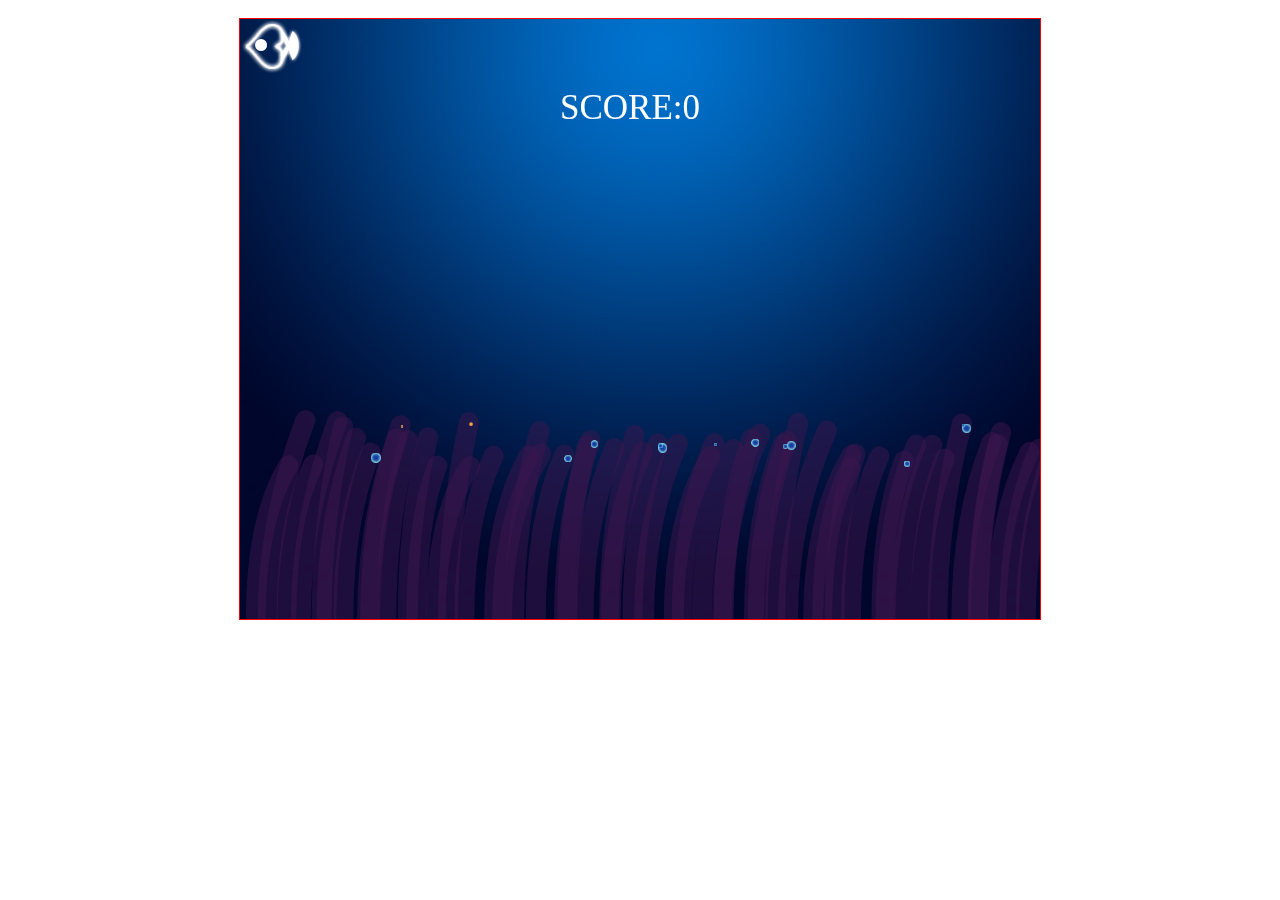
<file: H5+game/index.html>
<!DOCTYPE html>
<html lang="en">
<head>
  <meta charset="UTF-8">
  <meta name="viewport" content="width=device-width, initial-scale=1.0">
  <meta http-equiv="X-UA-Compatible" content="ie=edge">
  <title>Document</title>
  <style>
     body{padding-top:10px;}
     .all_bg{
       width:800px;height:600px;margin:0 auto;
       border:1px solid red;
     }
     /*父元素*/
     #allcanvas{
       position: relative;
       width:800px;
       height:600px;
       margin:0px;
     }
     #canvas1{
       position: absolute;
       width:800px;
       height:600px;
       z-index: 1;/*前面画布*/
       bottom:0;
       left:0;
     }
     #canvas2{
       position: absolute;
       width:800px;
       height:600px;
       z-index: 0;/*后面画布*/
       bottom:0;
       left:0;
     }
  </style>
</head>
<body>
  <!--最外层div 背景-->
  <div class="all_bg">
    <!--所有画布-->
    <div id="allcanvas">
      <!--前面画布 -->
      <canvas id="canvas1" width="800" height="600"></canvas>
      <!--后面画布 -->
      <canvas id="canvas2" width="800" height="600"></canvas>
    </div>
  </div>
  <script src="js/commonFunctions.js"></script>
  <script src="js/main.js"></script>
  <script src="js/background.js"></script>
  <!--script src="js/ane.js"></script-->
  <script src="js/ane2.js"></script>
  <script src="js/fruit.js"></script>
  <script src="js/mom.js"></script>
  <script src="js/collsion.js"></script>
  <script src="js/data.js"></script>
  <script>
    //var fn = function(){
    //  setTimeout(fn,100)
    //  console.log(123);
    //}
    //setTimeout(fn,100);
    
  </script>
</body>
</html>
</file>
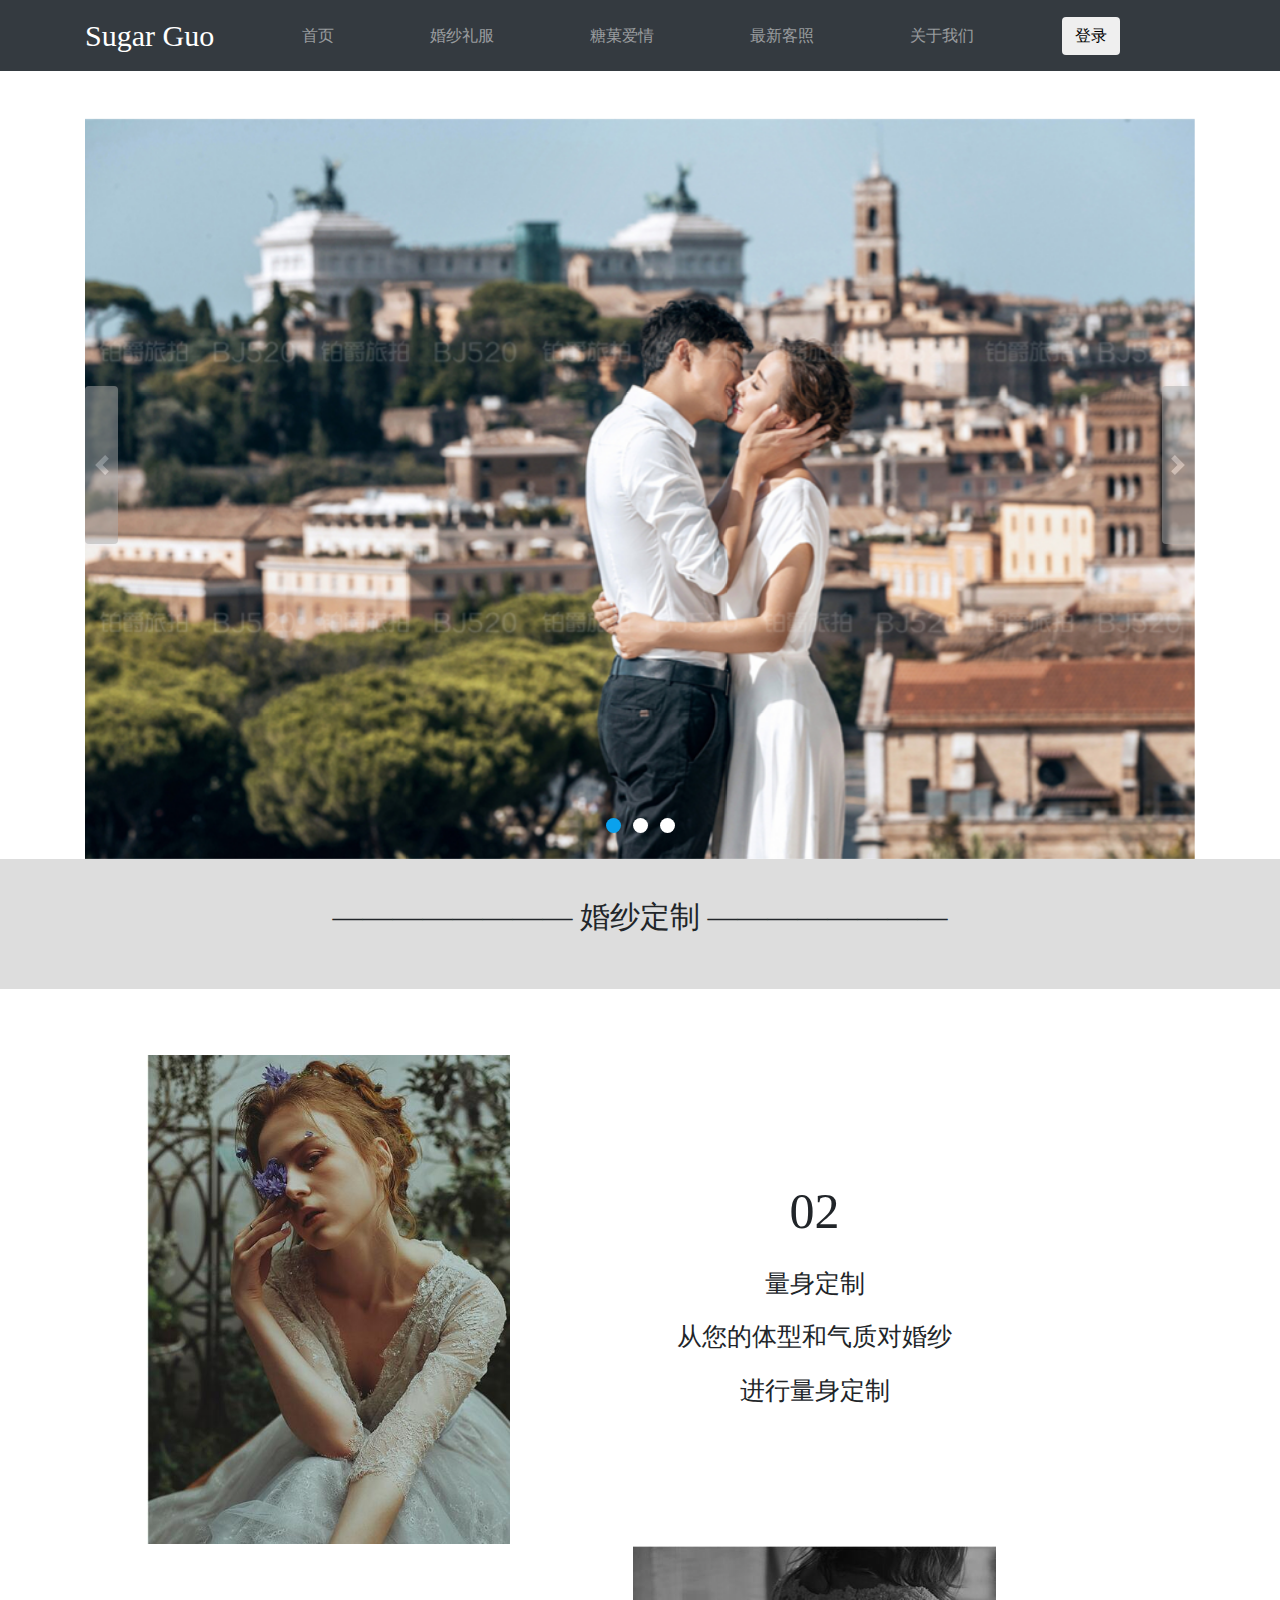
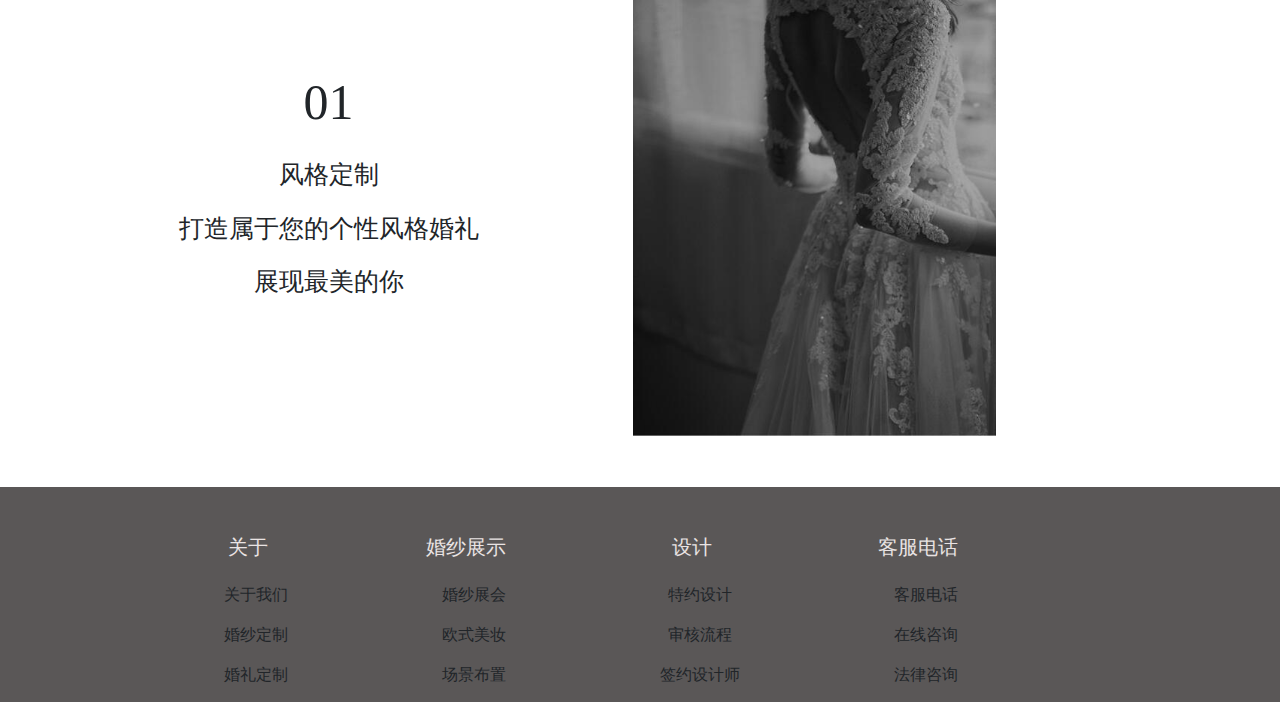
<file: 糖菓婚纱网/public/index.html>
<!DOCTYPE html>
<html lang="en">
<head>
    <meta charset="UTF-8">
    <meta name="viewport" content="width=device-width, initial-scale=1.0">
    <meta http-equiv="X-UA-Compatible" content="ie=edge">
    <link rel="stylesheet" href="../css/bootstrap.css">
    <link rel="stylesheet" href="../css/index.css">
    <link rel="stylesheet" href="../css/common.css">
    <link rel="stylesheet" href="../css/footer.css">
    <script src="../js/jquery.min.js"></script>
    <script src="../js/popper.min.js"></script>
    <script src="../js/bootstrap.min.js"></script>
    <title>Document</title>
</head>
<body>   
    <!--折叠导航栏-->
<div class="navbar navbar-expand-sm bg-dark navbar-dark ">
        <div class="container ">
             <a href="" class="navbar-brand mybackground myfont ">Sugar Guo</a>
        <button data-toggle="collapse" data-target="#content" class="navbar-toggler">
        <span class="navbar-toggler-icon"></span>
        </button>
    <div id="content" class="collapse navbar-collapse">
        <ul class="navbar-nav">
                <li class="nav-item">
                        <a href="" class="nav-link mybackground">首页</a>
                    </li>
            <li class="nav-item">
                <a href="02.html" class="nav-link mybackground">婚纱礼服</a>
            </li>
            <li class="nav-item">
                <a href="03.html" class="nav-link mybackground">糖菓爱情</a>
            </li>
            <li class="nav-item">
                <a href="04.html" class="nav-link mybackground">最新客照</a>
            </li>
            <li class="nav-item"> 
                <a href="05.html" class="nav-link mybackground">关于我们</a>
            </li>
        </ul>
        <button class="btn">
            <a href="login.html" style="color:#000">登录</a>   
        </button>
    </div> 
</div>
</div>
    <!--轮播图-->
    
    <div class="container">
            <div id="demo" class="carousel" data-ride="carousel">
                <!--1.轮播图片-->
                <div class="carousel-inner">
                    <div class="carousel-item active">
                        <img class="w-100 mt-5" src="../img/5.png"/>
                    </div>
                    <div class="carousel-item">
                        <img class="w-100 mt-5" src="../img/6.jpg"/>
                    </div>
                    <div class="carousel-item">
                        <img class="w-100 mt-5" src="../img/7.jpg"/>
                    </div>
                    
                </div>
                <!--2.左右箭头-->
                <a data-slide="next" href="#demo" class="carousel-control-next">
                    <span class="carousel-control-next-icon"></span>
                </a>
                <a data-slide="prev" href="#demo" class="carousel-control-prev ">
                    <span class="carousel-control-prev-icon"></span>
                </a>
                <!--3.轮播指示符-->
                <ul class="carousel-indicators">
                    <li data-target="#demo" data-slide-to="0" class="active"></li>
                    <li data-target="#demo" data-slide-to="1"></li>
                    <li data-target="#demo" data-slide-to="2"></li>
                  
                </ul>
            </div>
        </div>

<!--大图片-->
<div class="mylong">
    <div class=" mycontainer"style="text-align: center">
           <h3 class="myhover">———————— 婚纱定制 ————————</h5>
    </div>
</div>
<!--婚纱制定-->
<div class="container  myright">
    <table>
        <tr class="collapse-2">
            <td><img src="../img/1.jpg" class="w-75"></td>
            <td>
                <p class="myliner">02</p>
                <p class="myliner-one">量身定制</p>
                <p class="myliner-one">从您的体型和气质对婚纱</p>
                <p class="myliner-one">进行量身定制</p>
            </td>
        </tr>
        <tr>
            <td>
                <p class="myliner">01</p>
                <p class="myliner-one">风格定制</p>
                <p class="myliner-one">打造属于您的个性风格婚礼</p>
                <p class="myliner-one">展现最美的你</p>
            </td>
            <td class="rowspan">
                <img src="../img/2.jpg" class="w-75">
            </td>
        </tr>
    </table>
    
</div>
    <iframe src="footer.html" frameborder="0"class="w-100 myhheight" style="display:block"></iframe>
</body>
</html>
</file>
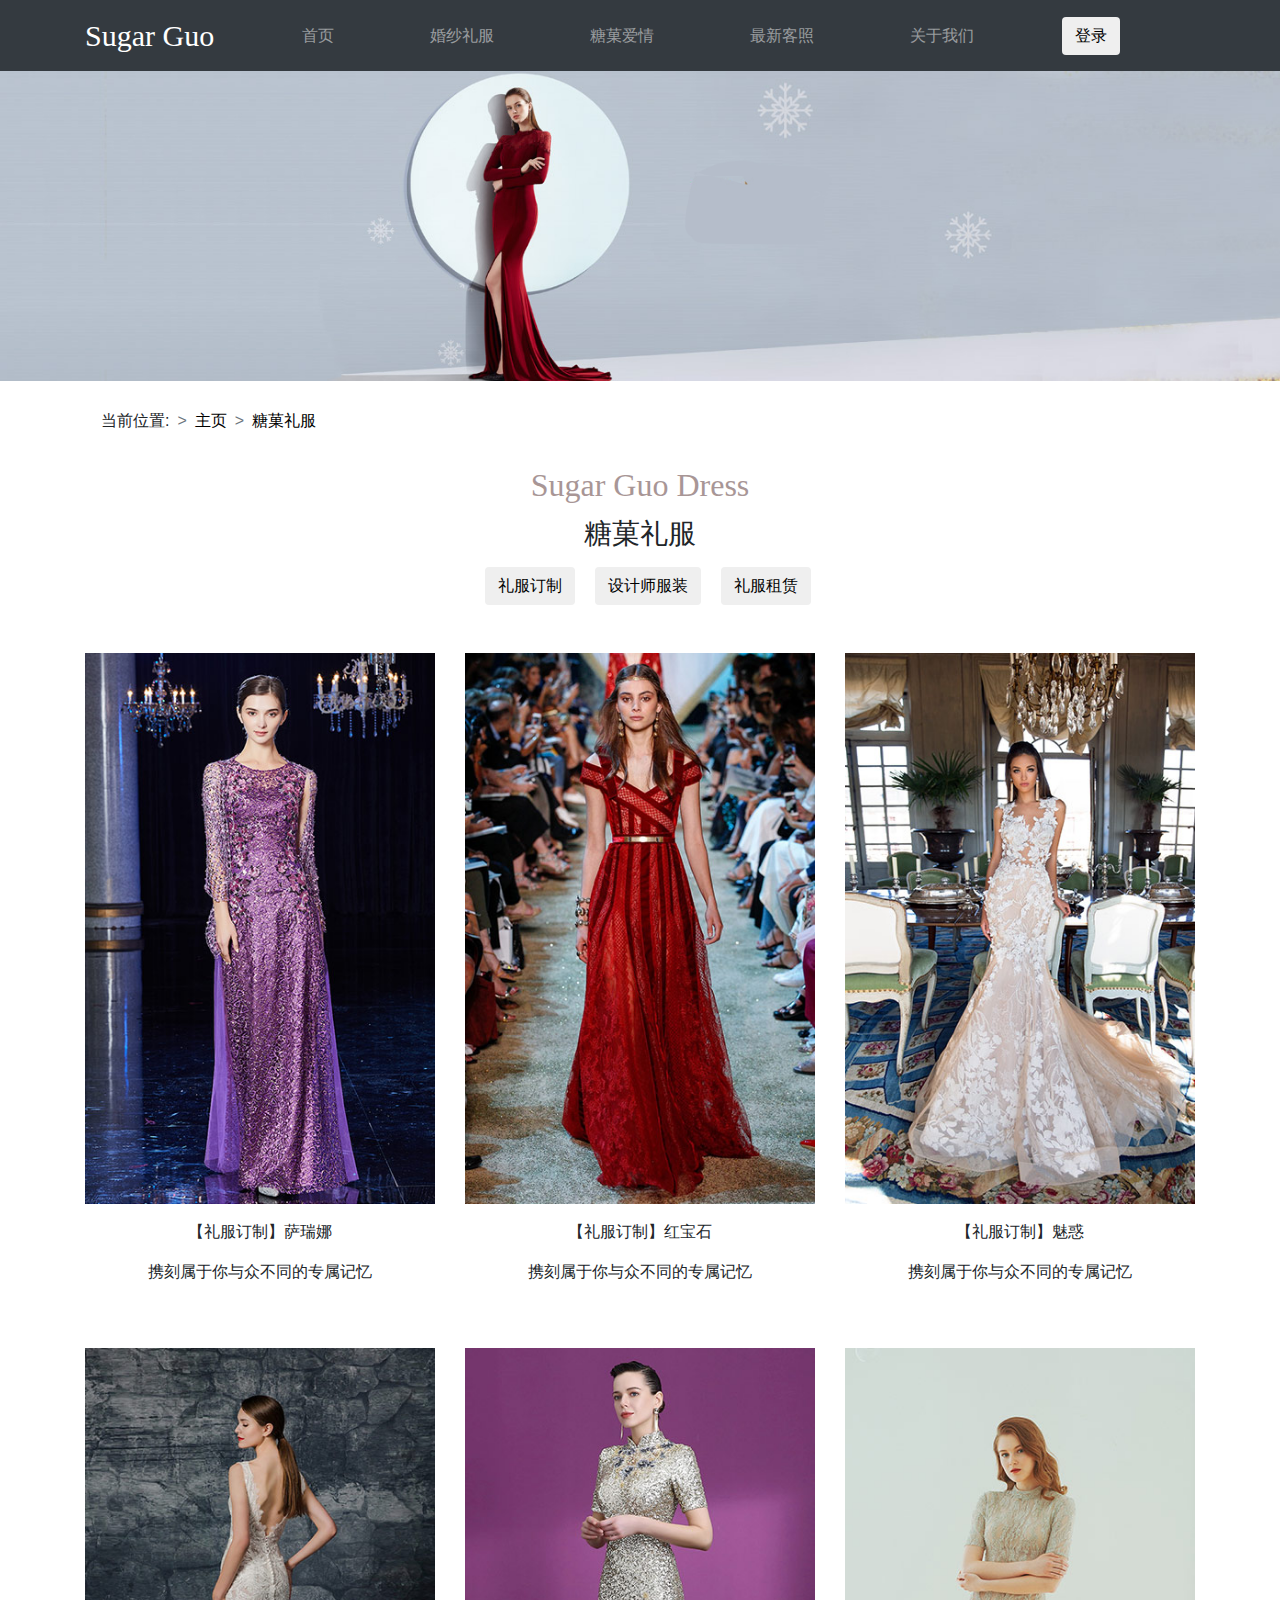
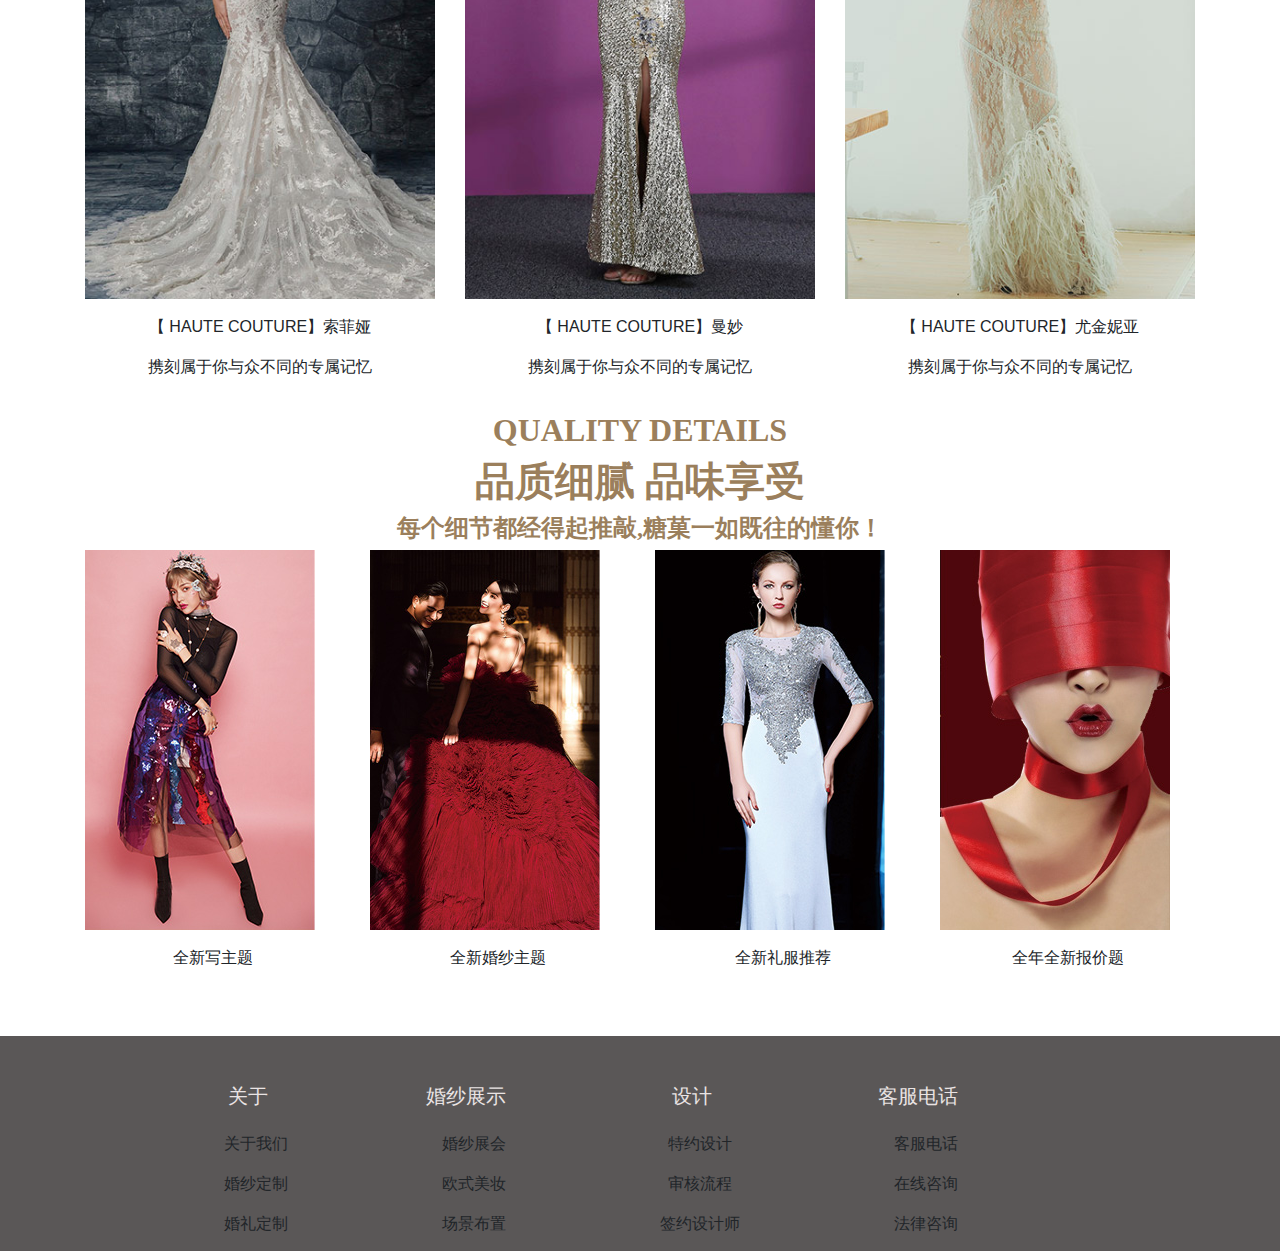
<file: 糖菓婚纱网/public/02.html>
<!DOCTYPE html>
<html lang="en">
<head>
    <meta charset="UTF-8">
    <meta name="viewport" content="width=device-width, initial-scale=1.0">
    <meta http-equiv="X-UA-Compatible" content="ie=edge">
    <link rel="stylesheet" href="../css/bootstrap.css">
    <link rel="stylesheet" href="../css/index.css">
    <link rel="stylesheet" href="../css/common.css">
    <link rel="stylesheet" href="../css/first.css">
    <link rel="stylesheet" href="../css/footer.css">
    <script src="../js/jquery.min.js"></script>
    <script src="../js/popper.min.js"></script>
    <script src="../js/bootstrap.min.js"></script>
    <title>Document</title>
</head>
<body>
    <!--折叠导航栏-->
<div class="navbar navbar-expand-sm bg-dark navbar-dark ">
        <div class="container ">
             <a href="" class="navbar-brand mybackground myfont ">Sugar Guo</a>
        <button data-toggle="collapse" data-target="#content" class="navbar-toggler">
        <span class="navbar-toggler-icon"></span>
        </button>
    <div id="content" class="collapse navbar-collapse">
        <ul class="navbar-nav">
                <li class="nav-item">
                        <a href="index.html" class="nav-link mybackground">首页</a>
                    </li>
            <li class="nav-item">
                <a href="02.html" class="nav-link mybackground">婚纱礼服</a>
            </li>
            <li class="nav-item">
                <a href="03.html" class="nav-link mybackground">糖菓爱情</a>
            </li>
            <li class="nav-item">
                <a href="04.html" class="nav-link mybackground">最新客照</a>
            </li>
            <li class="nav-item">
                <a href="05.html" class="nav-link mybackground">关于我们</a>
            </li>
        </ul>
        <button class="btn">
            <a href="login.html" style="color:#000">登录</a>   
        </button>
    </div> 
</div>
</div>
<!--body-->
<div>
    <img src="../img/lfhf (1).jpg" class="mybackground-color">
</div>
<div class="container">
        <ul class="breadcrumb mt-3">
            <li class="breadcrumb-item">当前位置:</li>
            <li class="breadcrumb-item"><a href="index.html" class="my-font">主页</a></li>
            <li class="breadcrumb-item"><a href="first.html"class="my-font">糖菓礼服</a></li>
        </ul>
    <div style="text-align: center"> 
        <span class="my-font-one">Sugar Guo Dress</span>
        <h3 class="mt-2">糖菓礼服</h3>
        <button class="btn btn-black mt-2 ml-3"><a href="" class="my-font-two">礼服订制</a> </button>
        <button class="btn btn-black mt-2 ml-3"><a href="" class="my-font-two">设计师服装</a> </button>
        <button class="btn btn-black mt-2 ml-3"><a href="" class="my-font-two">礼服租赁</a> </button>
    </div>
</div>
<div class="container">
   <div class="row mt-5">
       <div class="col-4"style="text-align:center">
           <img src="../img/nz15-hf.jpg" class="w-100 mr-5">
           <p class="mt-3">【礼服订制】萨瑞娜</p>
           <p class="mt-2">携刻属于你与众不同的专属记忆</p>
       </div>
       <div class="col-4"style="text-align:center">
            <img src="../img/nz14-hf.jpg" class="w-100 mr-5">
            <p class="mt-3">【礼服订制】红宝石</p>
            <p class="mt-2">携刻属于你与众不同的专属记忆</p>
        </div>
        <div class="col-4"style="text-align:center">
                <img src="../img/nz13-hf.jpg" class="w-100 mr-5">
                <p class="mt-3">【礼服订制】魅惑</p>
                <p class="mt-2">携刻属于你与众不同的专属记忆</p>
             </div>
   </div>
   <div class="row mt-5">
        <div class="col-4"style="text-align:center">
            <img src="../img/nz-hf.jpg" class="w-100 mr-5">
            <p class="mt-3">【 HAUTE COUTURE】索菲娅</p>
           <p class="mt-2">携刻属于你与众不同的专属记忆</p>
        </div>
        <div class="col-4"style="text-align:center">
             <img src="../img/nz10-hf.jpg" class="w-100 mr-5">
             <p class="mt-3">【 HAUTE COUTURE】曼妙</p>
             <p class="mt-2">携刻属于你与众不同的专属记忆</p>
         </div>
         <div class="col-4"style="text-align:center">
                <img src="../img/nz12-hf.jpg" class="w-100 mr-5">
                <p class="mt-3">【 HAUTE COUTURE】尤金妮亚</p>
                <p class="mt-2">携刻属于你与众不同的专属记忆</p>
              </div>
    </div>
</div>
<div class="container">
    <h2 class="mt-3" style="text-align: center;color:rgb(155, 127, 92);font-family: 宋体;font-weight: bolder">QUALITY DETAILS</h2>
    <h1 style="text-align: center;color:rgb(155, 127, 92);font-family: 宋体;font-weight: bolder"">品质细腻  品味享受</h1>
    <h4 style="text-align: center;color:rgb(155, 127, 92);font-family: 宋体;font-weight: bolder"">每个细节都经得起推敲,糖菓一如既往的懂你！</h4>
</div>
<!---->
    <div class="container">
        <div class="row">
            <div class="col-3">
                <img src="../img/g1.jpg">
                <p style="text-align: center" class="mt-3">全新写主题</p>
            </div>
            <div class="col-3">
                <img src="../img/g2.jpg" >
                <p style="text-align: center" class="mt-3">全新婚纱主题</p>
            </div>
            <div class="col-3">
                <img src="../img/g3.jpg" >
                <p style="text-align: center" class="mt-3">全新礼服推荐</p>
            </div>
            <div class="col-3">
                <img src="../img/g5.jpg" >
                <p style="text-align: center" class="mt-3">全年全新报价题</p>
            </div>     
        </div>
    </div>
<!--页脚-->
    <iframe src="footer.html" frameborder="0"class="w-100 myhheight" style="display:block"></iframe>
</body>
</html>
</file>
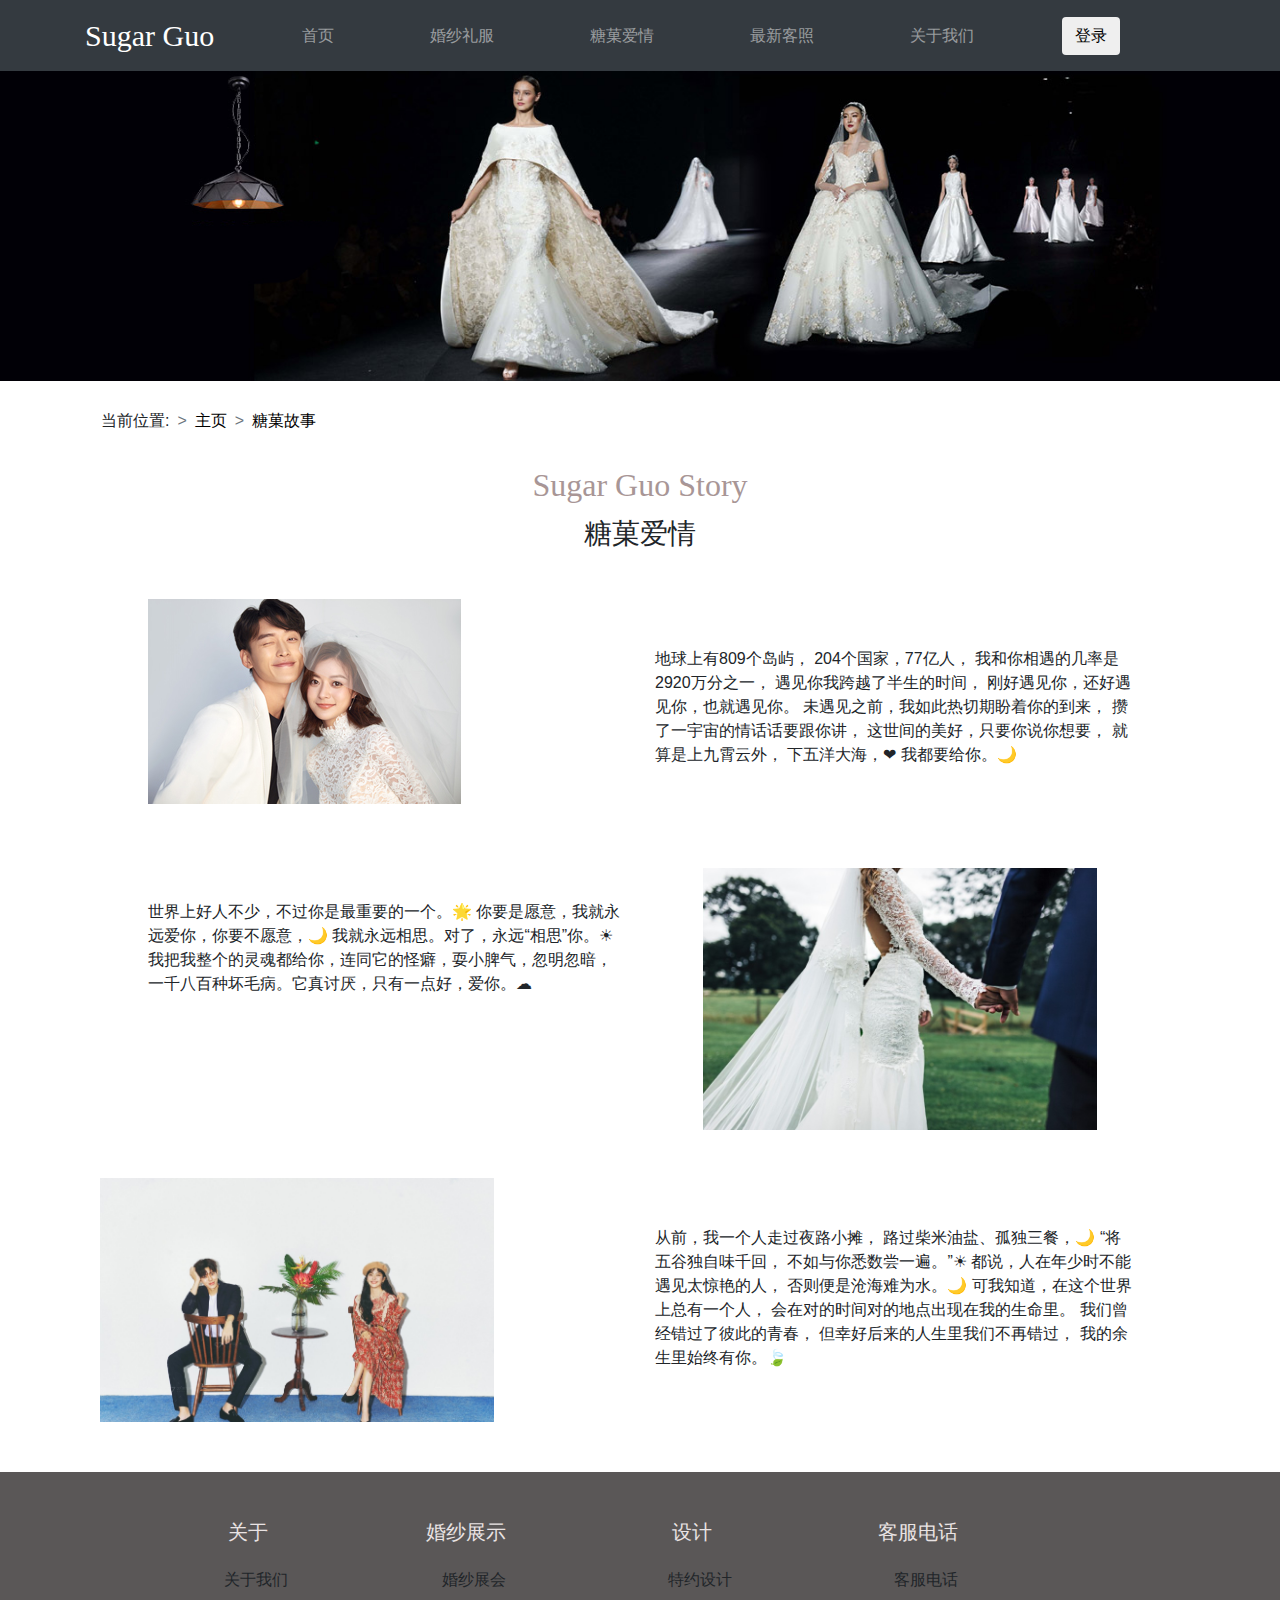
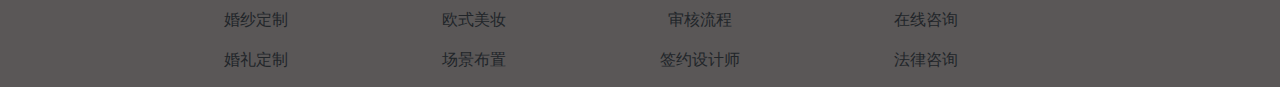
<file: 糖菓婚纱网/public/03.html>
<!DOCTYPE html>
<html lang="en">
<head>
    <meta charset="UTF-8">
    <meta name="viewport" content="width=device-width, initial-scale=1.0">
    <meta http-equiv="X-UA-Compatible" content="ie=edge">
    <link rel="stylesheet" href="../css/bootstrap.css">
    <link rel="stylesheet" href="../css/index.css">
    <link rel="stylesheet" href="../css/common.css">
    <link rel="stylesheet" href="../css/wj.css">
    <link rel="stylesheet" href="../css/first.css">
    <link rel="stylesheet" href="../css/footer.css">
    <script src="../js/jquery.min.js"></script>
    <script src="../js/popper.min.js"></script>
    <script src="../js/bootstrap.min.js"></script>
    <title>Document</title>
</head>
<body>
    <!--折叠导航栏-->
    <div class="navbar navbar-expand-sm bg-dark navbar-dark ">
            <div class="container ">
                 <a href="" class="navbar-brand mybackground myfont ">Sugar Guo</a>
            <button data-toggle="collapse" data-target="#content" class="navbar-toggler">
            <span class="navbar-toggler-icon"></span>
            </button>
        <div id="content" class="collapse navbar-collapse">
            <ul class="navbar-nav">
                    <li class="nav-item">
                            <a href="index.html" class="nav-link mybackground">首页</a>
                        </li>
                <li class="nav-item">
                    <a href="02.html" class="nav-link mybackground">婚纱礼服</a>
                </li>
                <li class="nav-item">
                    <a href="03.html" class="nav-link mybackground">糖菓爱情                                                      </a>
                </li>
                <li class="nav-item">
                    <a href="04.html" class="nav-link mybackground">最新客照</a>
                </li>
                <li class="nav-item">
                    <a href="05.html" class="nav-link mybackground">关于我们</a>
                </li>
            </ul>
            <button class="btn">
                <a href="login.html" style="color:#000">登录</a>   
            </button>
        </div> 
    </div>
    </div>
<!---->
    <div >
        <img src="../img/66.jpg" class="my-background-a">
    </div>
    <div class="container">
            <ul class="breadcrumb mt-3">
                <li class="breadcrumb-item">当前位置:</li>
                <li class="breadcrumb-item"><a href="index.html" class="my-font">主页</a></li>
                <li class="breadcrumb-item"><a href="first.html"class="my-font mt-5">糖菓故事</a></li>
            </ul>
        <div style="text-align: center"> 
            <span class="my-font-one">Sugar Guo Story</span>
            <h3 class="mt-2">糖菓爱情</h3>
        </div>
        <div class="container">
            <div class="row mt-5">
                <div class="col-6 ">
                    <img src="../img/16.jpg" class="ml-5" >
                </div>
                <div class="col-6">
                    <p class="mr-5 mt-5">地球上有809个岛屿，

                            204个国家，77亿人，
                            
                            我和你相遇的几率是2920万分之一，
                            
                            遇见你我跨越了半生的时间，
                            
                            刚好遇见你，还好遇见你，也就遇见你。
                            
                            未遇见之前，我如此热切期盼着你的到来，
                            
                            攒了一宇宙的情话话要跟你讲，
                            
                            这世间的美好，只要你说你想要，
                            
                            就算是上九霄云外，
                            
                            下五洋大海，❤
                            
                            我都要给你。🌙</p>
                </div>

            </div>
            <div class="row mt-5">
                    <div class="col-6 ">
                            <p class="ml-5 mt-5">世界上好人不少，不过你是最重要的一个。🌟

                                    你要是愿意，我就永远爱你，你要不愿意，🌙
                                    
                                    我就永远相思。对了，永远“相思”你。☀
                                    
                                    我把我整个的灵魂都给你，连同它的怪癖，耍小脾气，忽明忽暗，一千八百种坏毛病。它真讨厌，只有一点好，爱你。☁</p>
                    </div>
                    <div class="col-6">
                            <img src="../img/hunsha.jpg"  class="w-75 ml-5 mt-3">
                        
                    </div>
                    
                </div>
                <div class="row mt-5">
                        <div class="col-6 ">
                                <img src="../img/3.jpg"  class="w-75 ">
                                
                        </div>
                        <div class="col-6">
                                <p class="mr-5 mt-5"> 从前，我一个人走过夜路小摊，

                                        路过柴米油盐、孤独三餐，🌙
                                        
                                        “将五谷独自味千回，
                                        
                                        不如与你悉数尝一遍。”☀
                                        
                                        都说，人在年少时不能遇见太惊艳的人，
                                        
                                        否则便是沧海难为水。🌙
                                        
                                        可我知道，在这个世界上总有一个人，
                                        
                                        会在对的时间对的地点出现在我的生命里。
                                        
                                        我们曾经错过了彼此的青春，
                                        
                                        但幸好后来的人生里我们不再错过，
                                        
                                        我的余生里始终有你。🍃</p>
                            
                        </div>
                        
                    </div>
        </div>
    </div>
<!--页脚-->
    <iframe src="footer.html" frameborder="0"class="w-100 myhheight" style="display:block"></iframe>
</body>
</html>
</file>
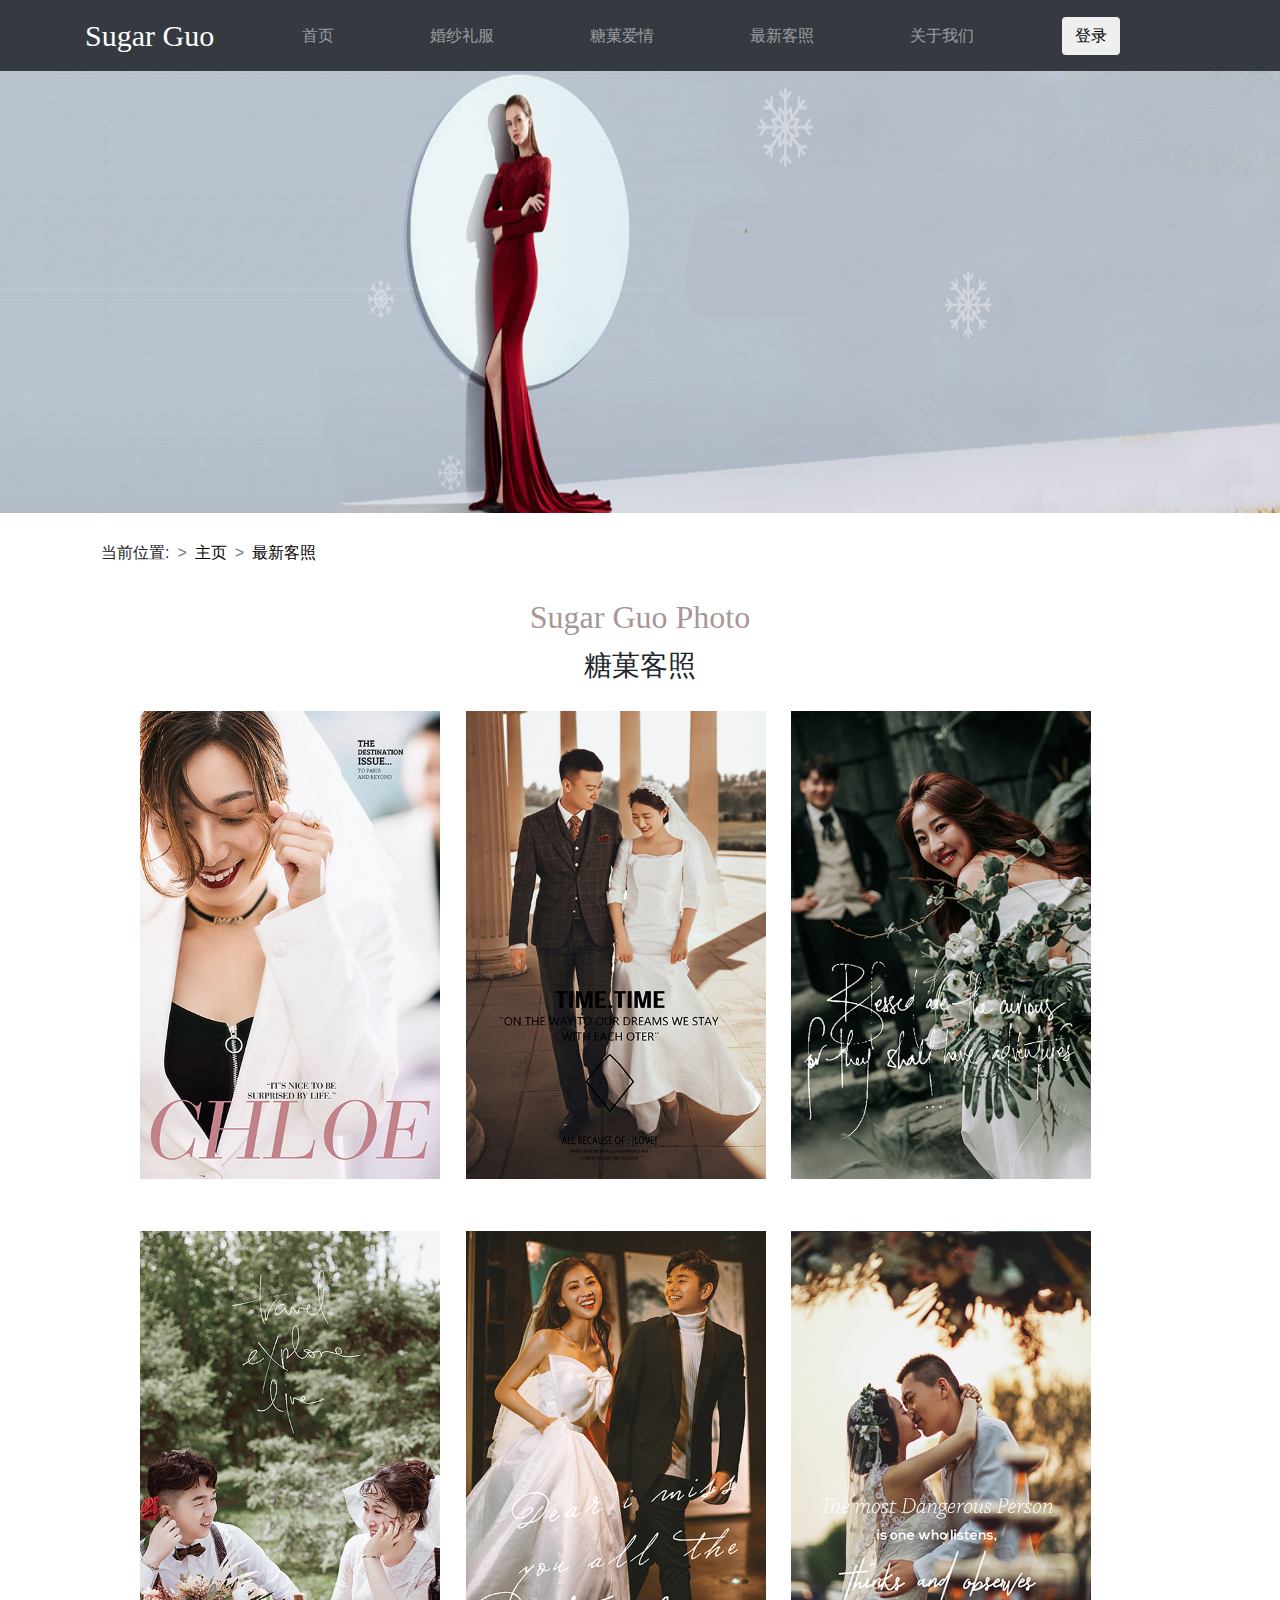
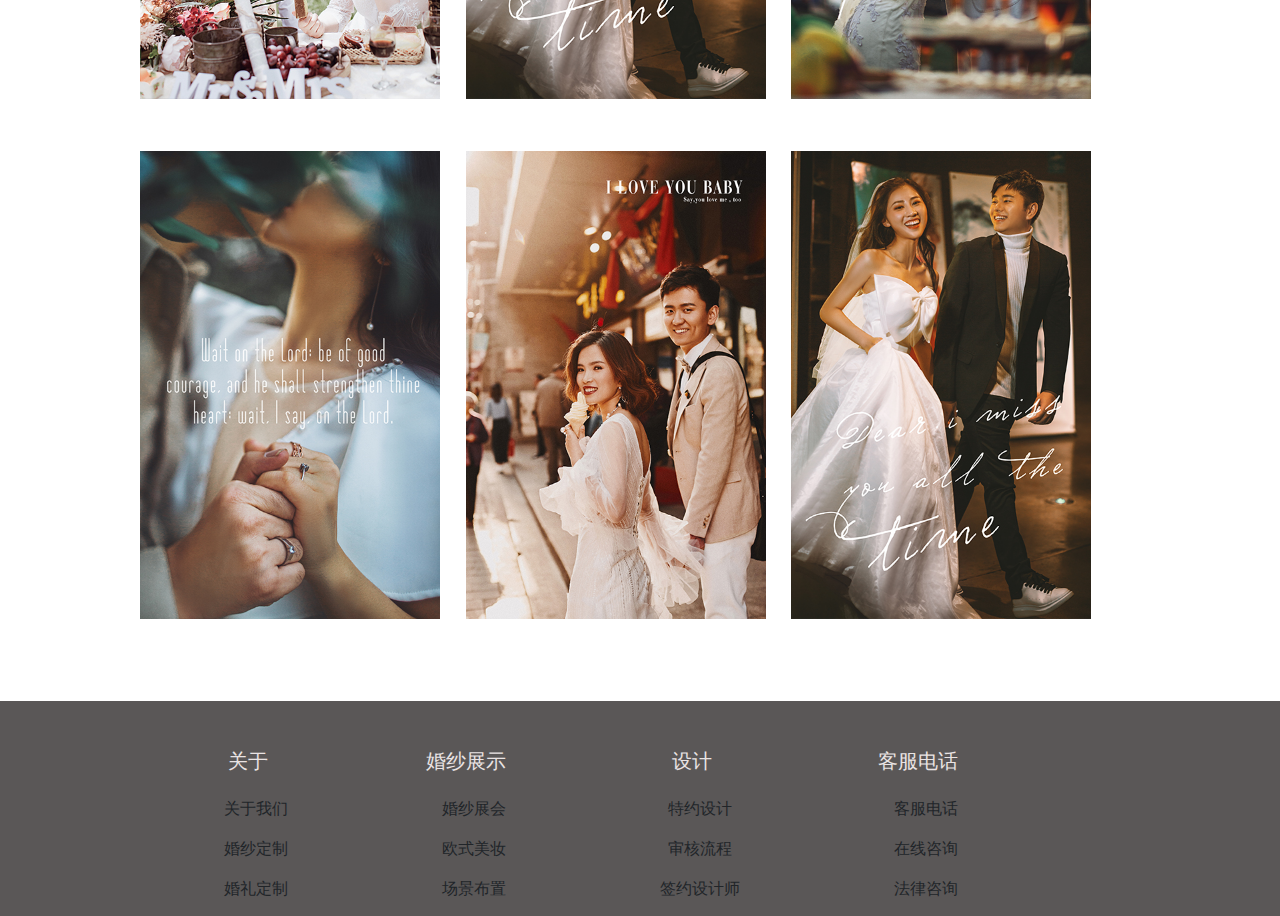
<file: 糖菓婚纱网/public/04.html>
<!DOCTYPE html>
<html lang="en">
<head>
	<meta charset="UTF-8">
	<meta name="viewport" content="width=device-width, initial-scale=1.0">
	<meta http-equiv="X-UA-Compatible" content="ie=edge">
	<link rel="stylesheet" href="../css/bootstrap.css">
    <link rel="stylesheet" href="../css/index.css">
	<link rel="stylesheet" href="../css/common.css">
	<link rel="stylesheet" href="../css/footer.css">
	<link rel="stylesheet" href="../css/first.css">
	<link rel="stylesheet" href="../css/04.css">
    <script src="../js/jquery.min.js"></script>
    <script src="../js/popper.min.js"></script>
    <script src="../js/bootstrap.min.js"></script>
  <title>最新客照</title>
  <style>
	*{margin:0px;padding:0px;}		
 </style>	

</head>
<body>
	<div class="navbar navbar-expand-sm bg-dark navbar-dark ">
        <div class="container">
             <a href="" class="navbar-brand mybackground myfont ">Sugar Guo</a>
        <button data-toggle="collapse" data-target="#content" class="navbar-toggler">
        <span class="navbar-toggler-icon"></span>
        </button>
    <div id="content" class="collapse navbar-collapse">
        <ul class="navbar-nav">
                <li class="nav-item">
                        <a href="index.html" class="nav-link mybackground">首页</a>
                    </li>
            <li class="nav-item">
                <a href="02.html" class="nav-link mybackground">婚纱礼服</a>
            </li>
            <li class="nav-item">
                <a href="03.html" class="nav-link mybackground">糖菓爱情</a>
            </li>
            <li class="nav-item">
                <a href="04.html" class="nav-link mybackground">最新客照</a>
            </li>
            <li class="nav-item">
                <a href="05.html" class="nav-link mybackground">关于我们</a>
            </li>
        </ul>
        <button class="btn">
            <a href="login.html" style="color:#000">登录</a>   
        </button>
    </div> 
</div>
</div>
<div>
    <img src="../img/lfhf (1).jpg" class="mybackground-color" style="height:442px">
</div>

<!---->

<div class="container">
	<ul class="breadcrumb mt-3">
		<li class="breadcrumb-item">当前位置:</li>
		<li class="breadcrumb-item"><a href="index.html" class="my-font">主页</a></li>
		<li class="breadcrumb-item"><a href="first.html"class="my-font mt-5">最新客照</a></li>
	</ul>
<div style="text-align: center"> 
	<span class="my-font-one">Sugar Guo Photo</span>
	<h3 class="mt-2">糖菓客照</h3>
</div>
<div class="container">
	<div class="row  ">
		<div class="col-3 mr-5">
			<div class="img_div">
			<img src="../img/21.jpg" class="w-75" >
			<a href="#">
			<div class="mask">
				<p class="my-font-size">我的爱对你说</p>
				<h5 class="my-font-family">CHINA BEIJING PHOTO WEDDING STUDIOS</h5>
			</div></a>
		</div>
		</div>
		<div class="col-3 mr-5">
				<div class="img_div">
			<img src="../img/24.jpg" class="w-75">
			<a href="#">
				<div class="mask">
						<p class="my-font-size">爱着爱着就永远</p>
						<h5 class="my-font-family">CHINA BEIJING PHOTO WEDDING STUDIOS</h5>
			</div></a>
		</div>
		</div>
	
		<div class="col-3 mr-5">
				<div class="img_div">
			<img src="../img/25.jpg" class="w-75">
			<a href="#">
				<div class="mask">
						<p class="my-font-size">爱的迪克斯</p>
						<h5 class="my-font-family">CHINA BEIJING PHOTO WEDDING STUDIOS</h5>
			</div></a>
		</div>
		</div>
	</div>
	<div class="row  ">
			<div class="col-3 mr-5">
				<div class="img_div">
				<img src="../img/26.jpg" class="w-75" >
				<a href="#">
				<div class="mask">
					<p class="my-font-size">想你想疯了</p>
					<h5 class="my-font-family">CHINA BEIJING PHOTO WEDDING STUDIOS</h5>
				</div></a>
			</div>
			</div>
			<div class="col-3 mr-5">
					<div class="img_div">
				<img src="../img/27.jpg" class="w-75">
				<a href="#">
					<div class="mask">
							<p class="my-font-size">带你去旅行</p>
							<h5 class="my-font-family">CHINA BEIJING PHOTO WEDDING STUDIOS</h5>
				</div></a>
			</div>
			</div>
		
			<div class="col-3 mr-5">
					<div class="img_div">
				<img src="../img/28.jpg" class="w-75">
				<a href="#">
					<div class="mask">
							<p class="my-font-size">时光和你都在</p>
							<h5 class="my-font-family">CHINA BEIJING PHOTO WEDDING STUDIOS</h5>
				</div></a>
			</div>
			</div>
		</div>
		<div class="row  ">
				<div class="col-3 mr-5">
					<div class="img_div">
					<img src="../img/29.jpg" class="w-75" >
					<a href="#">
					<div class="mask">
						<p class="my-font-size">花房姑娘</p>
						<h5 class="my-font-family">CHINA BEIJING PHOTO WEDDING STUDIOS</h5>
					</div></a>
				</div>
				</div>
		<div class="col-3 mr-5">
						<div class="img_div">
					<img src="../img/30.jpg" class="w-75">
					<a href="#">
						<div class="mask">
								<p class="my-font-size">微微心动</p>
								<h5 class="my-font-family">CHINA BEIJING PHOTO WEDDING STUDIOS</h5>
					</div></a>
				</div>
		</div>
			<div class="col-3 mr-5">
				<div class="img_div">
					<img src="../img/31.jpg" class="w-75">
						<a href="#">
						<div class="mask">
							<p class="my-font-size">莫名我就喜欢你</p>
							<h5 class="my-font-family">CHINA BEIJING PHOTO WEDDING STUDIOS</h5>
						</div>
						</a>
				</div>
			</div>
		</div>
</div>
</div>
</div>
<!---->
<!--页脚-->
<iframe src="footer.html" frameborder="0"class="w-100 myhheight" style="display:block"></iframe>
 </body>
</html>
</file>
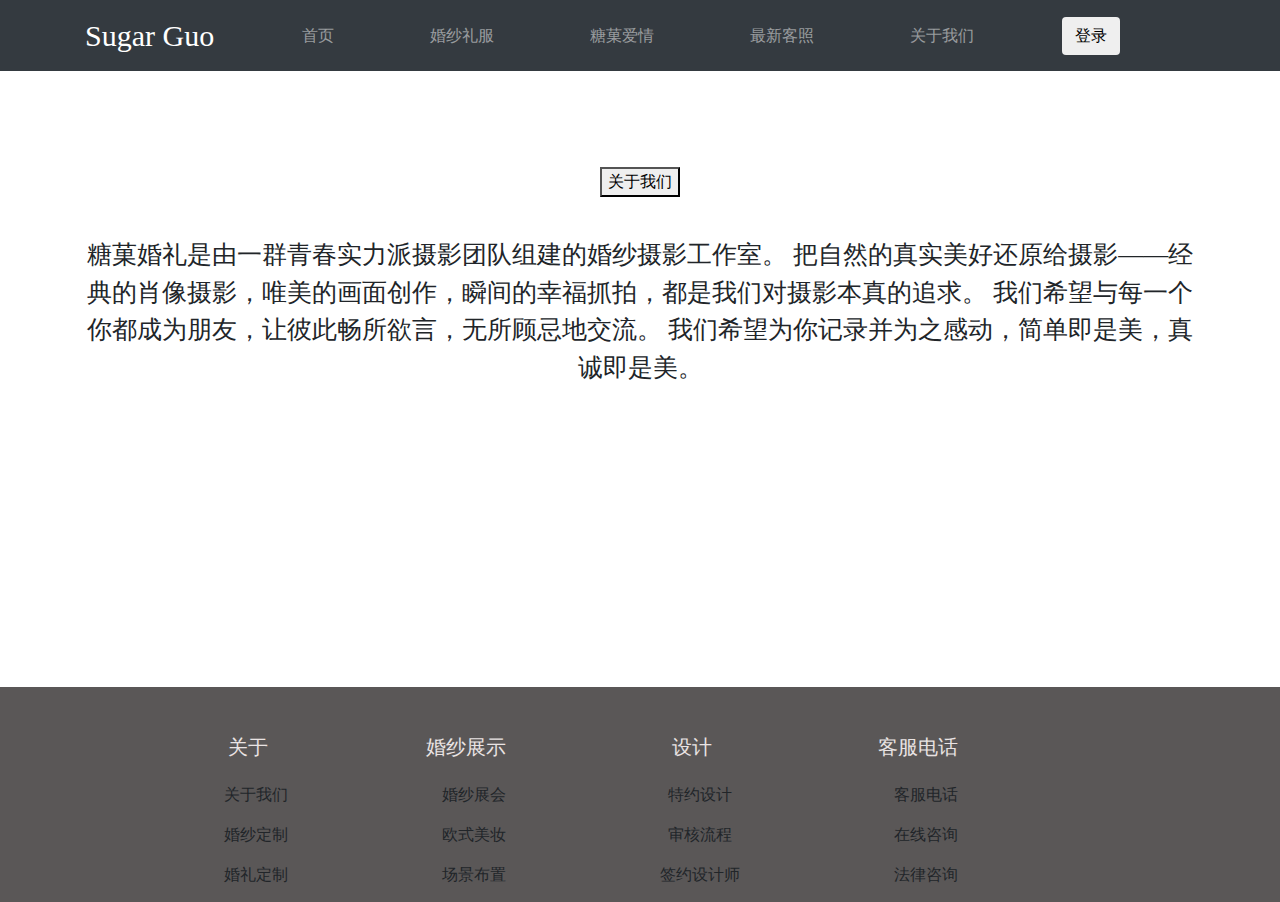
<file: 糖菓婚纱网/public/05.html>
<!DOCTYPE html>
<html lang="en">
<head>
    <meta charset="UTF-8">
    <meta name="viewport" content="width=device-width, initial-scale=1.0">
    <meta http-equiv="X-UA-Compatible" content="ie=edge">
    <link rel="stylesheet" href="../css/bootstrap.css">
    <link rel="stylesheet" href="../css/index.css">
    <link rel="stylesheet" href="../css/common.css">
    <link rel="stylesheet" href="../css/footer.css">
    <script src="../js/jquery.min.js"></script>
    <script src="../js/popper.min.js"></script>
    <script src="../js/bootstrap.min.js"></script>
    <title>Document</title>
    <style>
        body{margin:0px;padding:0px;}
        .btn1{
            margin-top:200px;
        }
        .font1{
            font-size:60px;
        }
            .font2{
                font-size:20px;
            }
            .Image{
                width:80px;
                height:90px;
                margin-left:10px;    
            }
            .button{
               margin-left:140px;
               margin-top:50px;
            }
            .my-footer-one{
                position: relative;
                margin-top: 408px;      
            }
            .myfoot{
               position: relative;
               top:370px;
            }
            .my-top{
                position: relative;
               
                top:96px;
            }
            .my-bottom{
                position: relative;
                top:135px;
            }
    </style>
</head>
<body>
<!--折叠导航栏-->
<div class="navbar navbar-expand-sm bg-dark navbar-dark ">
        <div class="container ">
             <a href="" class="navbar-brand mybackground myfont ">Sugar Guo</a>
        <button data-toggle="collapse" data-target="#content" class="navbar-toggler">
        <span class="navbar-toggler-icon"></span>
        </button>
    <div id="content" class="collapse navbar-collapse">
        <ul class="navbar-nav">
                <li class="nav-item">
                        <a href="index.html" class="nav-link mybackground">首页</a>
                    </li>
            <li class="nav-item">
                <a href="02.html" class="nav-link mybackground">婚纱礼服</a>
            </li>
            <li class="nav-item">
                <a href="03.html" class="nav-link mybackground">糖菓爱情</a>
            </li>
            <li class="nav-item">
                <a href="04.html" class="nav-link mybackground">最新客照</a>
            </li>
            <li class="nav-item"> 
                <a href="05.html" class="nav-link mybackground">关于我们</a>
            </li>
        </ul>
        <button class="btn">
            <a href="login.html" style="color:#000">登录</a>    
    </div> 
</div>
</div>

<div class="container"style="text-align:center"> 
        <button class="my-top"><a href="#"></a>关于我们</button>  
        <p class="my-bottom"style="font-size:25px;font-family:楷体">
                     糖菓婚礼是由一群青春实力派摄影团队组建的婚纱摄影工作室。


                把自然的真实美好还原给摄影——经典的肖像摄影，唯美的画面创作，瞬间的幸福抓拍，都是我们对摄影本真的追求。
                
                
                我们希望与每一个你都成为朋友，让彼此畅所欲言，无所顾忌地交流。
                
                
                我们希望为你记录并为之感动，简单即是美，真诚即是美。
        </p>
</div>
<!--页脚-->
<div class="myfoot">
    <iframe src="footer.html" frameborder="0"class="w-100 myhheight"style="display:block"></iframe>
</div>
</body>
</html>
</file>
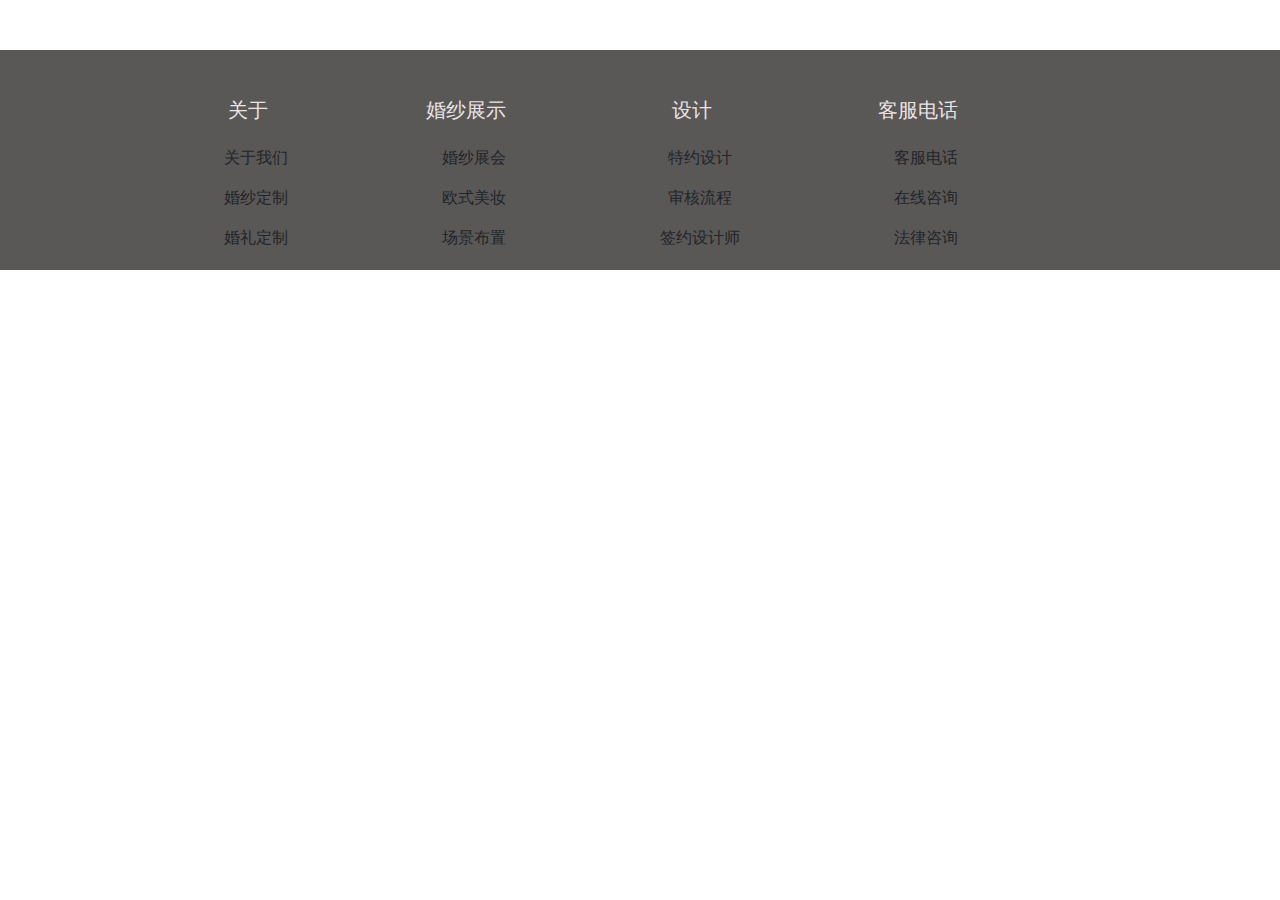
<file: 糖菓婚纱网/public/footer.html>
<!DOCTYPE html>
<html lang="en">
<head>
    <meta charset="UTF-8">
    <meta name="viewport" content="width=device-width, initial-scale=1.0">
    <meta http-equiv="X-UA-Compatible" content="ie=edge">
    <link rel="stylesheet" href="../css/bootstrap.css">
    <link rel="stylesheet" href="../css/footer.css">
    <link rel="stylesheet" href="../css/common.css">
    <script src="../js/jquery.min.js"></script>
    <script src="../js/popper.min.js"></script>
    <script src="../js/bootstrap.min.js"></script>
    <title>Document</title>
    <style>
    body{
        overflow:hidden;
    } </style>
</head>
<body>
  <!--页脚-->
<div class="myfooter"style="text-align: center">
    <div class="container" >
        <div class="row">
            <div class="my-margin-left">
            <div class="col-3-lg col-2-sm mt-5 ml-5">
                <h5 class="myfony-one">关于</h5>
                <p class="mt-4 ml-3 ">关于我们</p>
                <p class="mt-3 ml-3">婚纱定制</p>
                <p  class="mt-3 ml-3">婚礼定制</p>
            </div>
        </div>
        <div class="my-margin-left">
                <div class="col-3-lg col-2-sm mt-5 ml-5">
                    <h5 class="myfony-one">婚纱展示</h5>
                    <p class="mt-4 ml-3">婚纱展会</p>
                    <p class="mt-3 ml-3">欧式美妆</p>
                    <p  class="mt-3 ml-3">场景布置</p>
                </div>
            </div>
            <div class="my-margin-left">
                    <div class="col-3-lg col-2-sm mt-5 ml-5">
                        <h5 class="myfony-one">设计</h5>
                        <p class="mt-4 ml-3">特约设计</p>
                        <p class="mt-3 ml-3">审核流程</p>
                        <p  class="mt-3 ml-3">签约设计师</p>
                    </div>
                </div>
                <div class="my-margin-left">
                        <div class="col-3-lg col-2-sm mt-5 ml-5">
                            <h5 class="myfony-one">客服电话</h5>
                            <p class="mt-4 ml-3">客服电话</p>
                            <p class="mt-3 ml-3">在线咨询</p>
                            <p  class="mt-3 ml-3">法律咨询</p>
                        </div>
                    </div>
        </div>
    </div>
</div>  
</body>
</html>
</file>
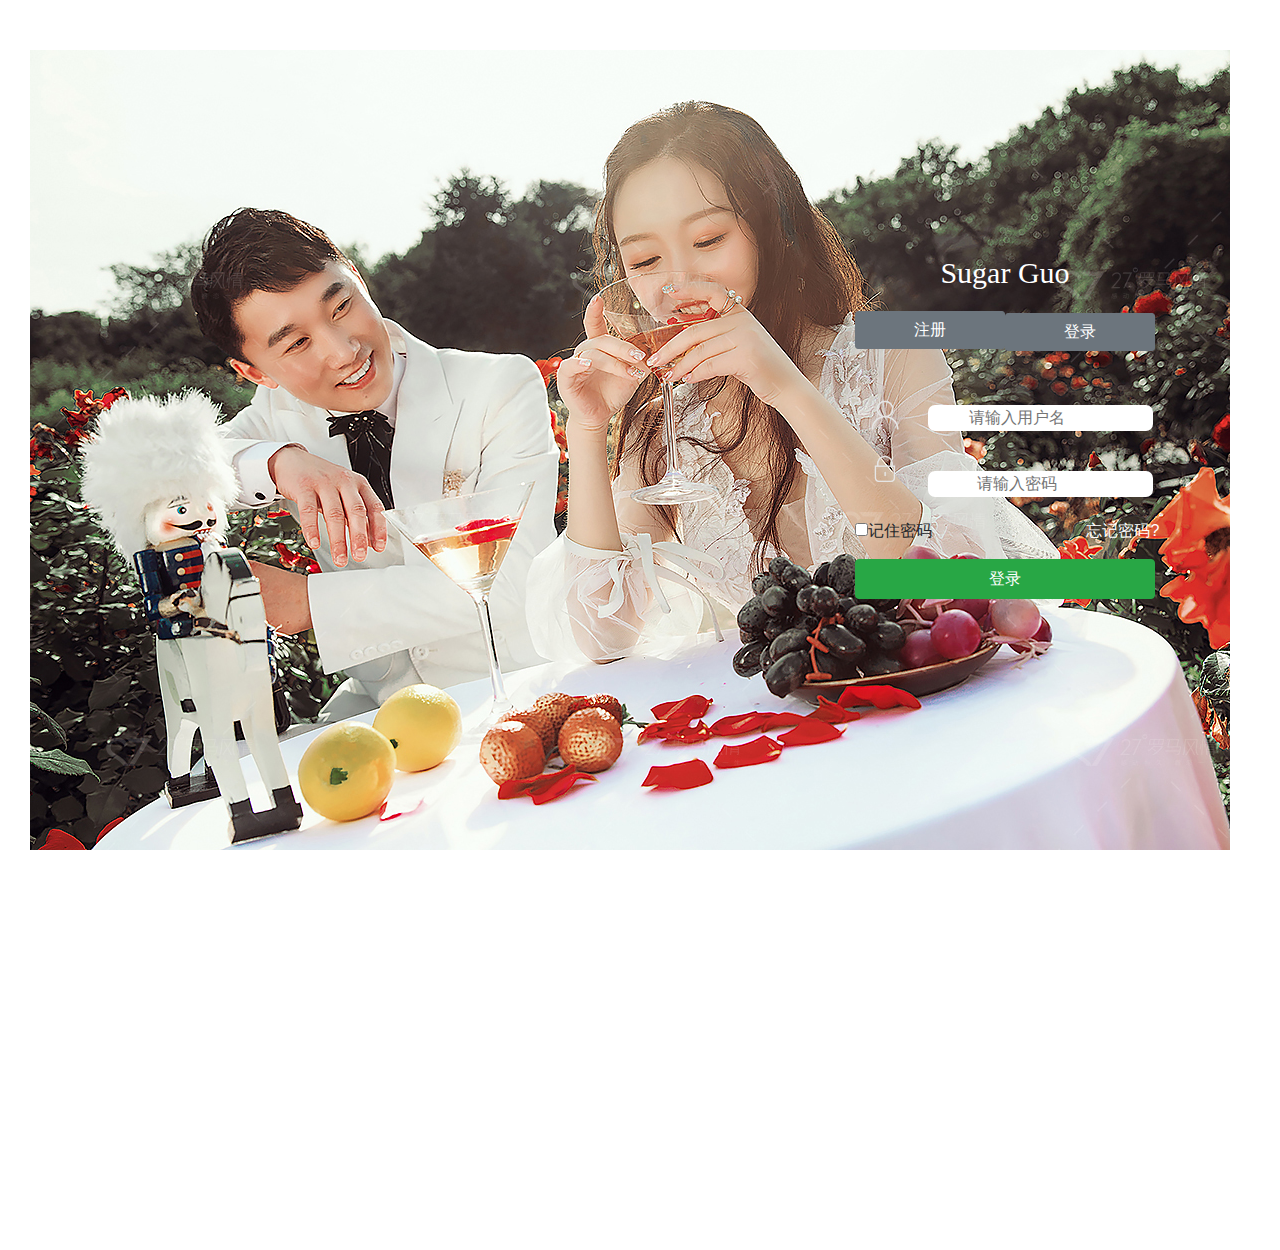
<file: 糖菓婚纱网/public/login.html>
<!DOCTYPE html>
<html lang="en">
<head>
	<meta charset="UTF-8">
	<meta name="viewport" content="width=device-width, initial-scale=1.0">
	<meta http-equiv="X-UA-Compatible" content="ie=edge">
	<link rel="stylesheet" href="../css/bootstrap.css">
	<link rel="stylesheet" href="../css/common.css">
	<link rel="stylesheet" href="../css/login.css">
	<title>Document</title>
</head>
<body>
	<!--背景图-->
	<div class="container">
			<div class="mybackground">
				<img src="../img/23.jpg">
			</div>
			<!--登录框-->
		<div class="myborder">
			<a href="index.html"class="myfont-family"><p class="mycol">Sugar Guo</p></a>
			<button class="w-50 mybutton-right btn-secondary mb-3 btn">登录</button>
			<button class="w-50 mybutton-left btn-secondary btn">注册</button>
			<img src="../img//xingmingyonghumingnicheng-copy.png"class="mypic mt-5">
			<input type="text" id="uname" placeholder="请输入用户名" class="myname mt-4 w-75 ml-4 pr-5  btn">
			<img src="../img/mima.png"class="mypic mt-4">
			<input type="password" id="upass" placeholder="请输入密码" class="myname mt-4 w-75 ml-4 pr-5 btn" >
			<input type="checkbox" class="mysee mt-4">记住密码
			<a href="#" style="color:#fff" class="mypwd">忘记密码?</a>	
			<button class="btn-success w-100 mt-3 btn" id="btn">登录</button>
		</div>
	</div>
	<script>
        //1.获取按钮用户名元素
        var btn=document.getElementById("btn");
        var uname=document.getElementById("uname");
        //2.为按钮绑定点击事件
        btn.onclick=function(){
        //3.将用户名保存到sessionStorage
        sessionStorage.setItem("uname",uname.value);
        //4.2秒后跳转首页  
        alert("登录成功2秒后跳转首页");
        setTimeout(function(){
            location.href="index.html";
        },2000)
        }
    </script>
</body>
</html>
</file>
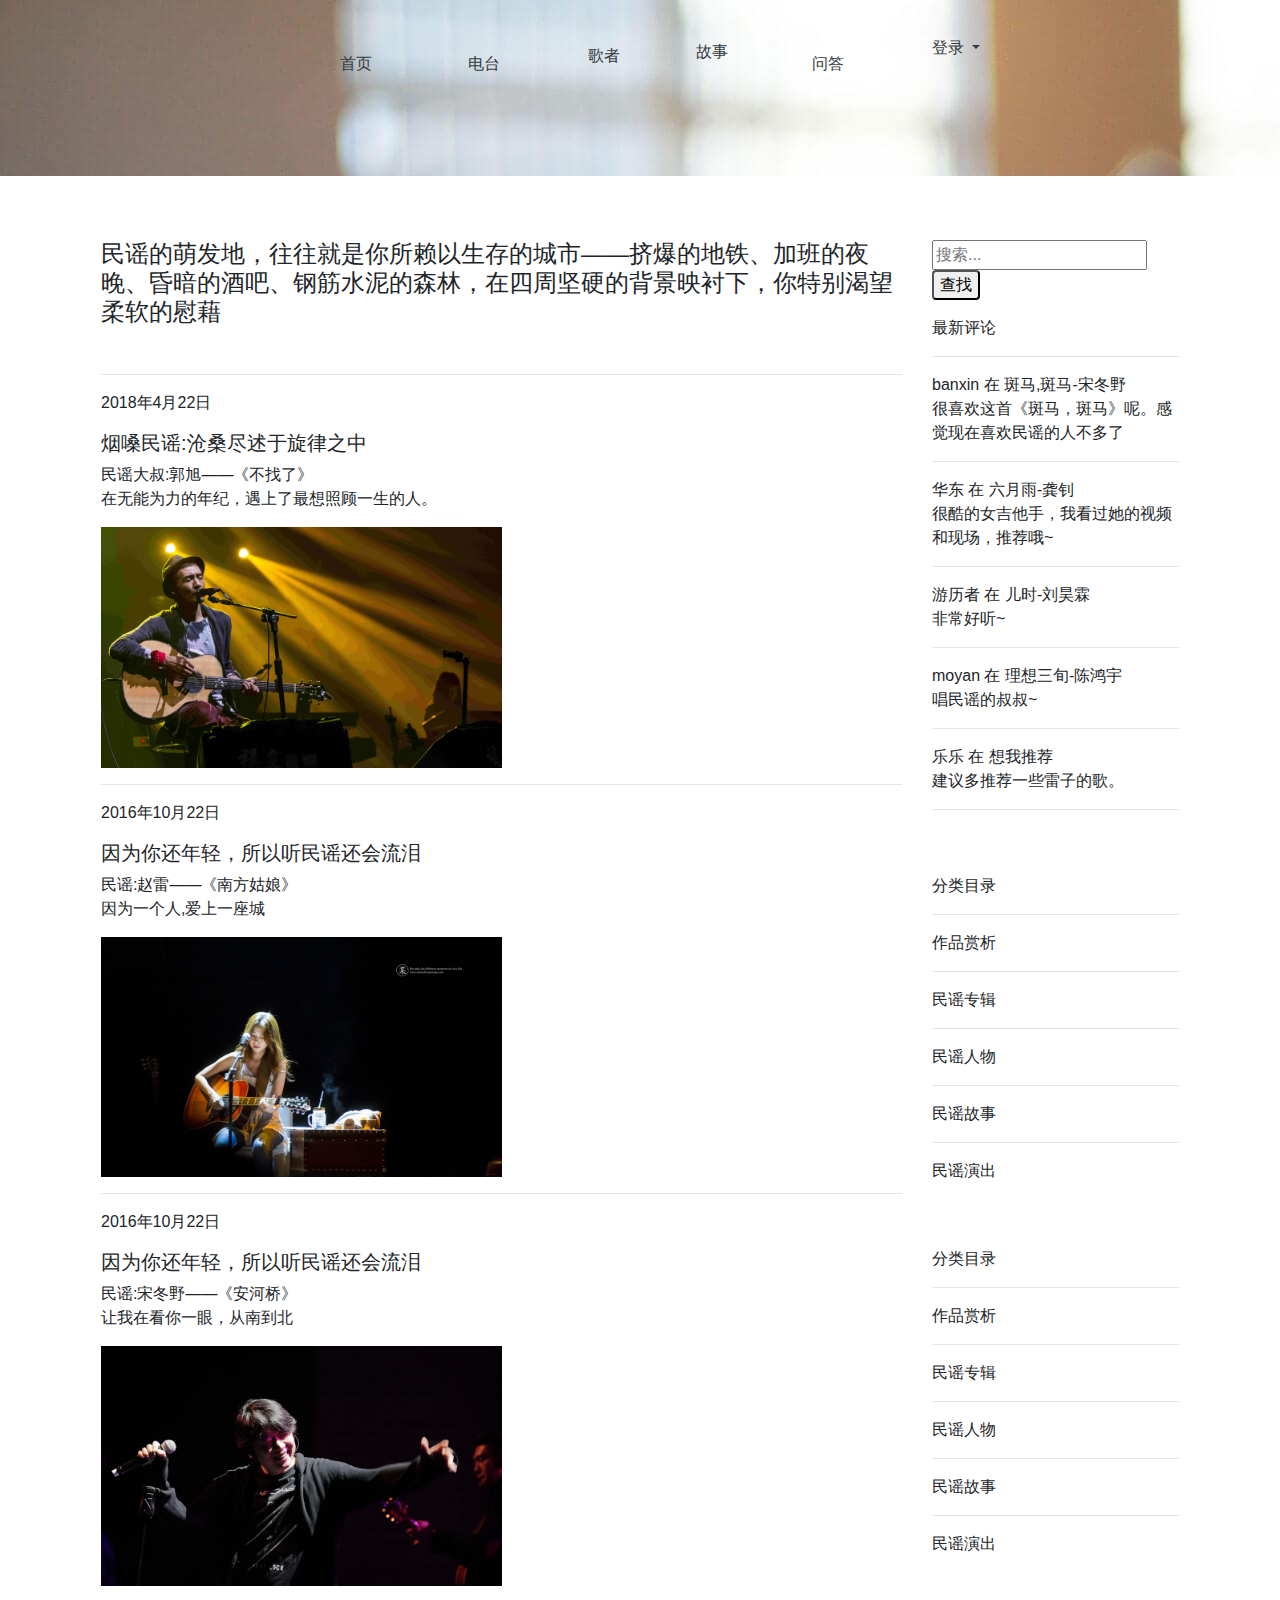
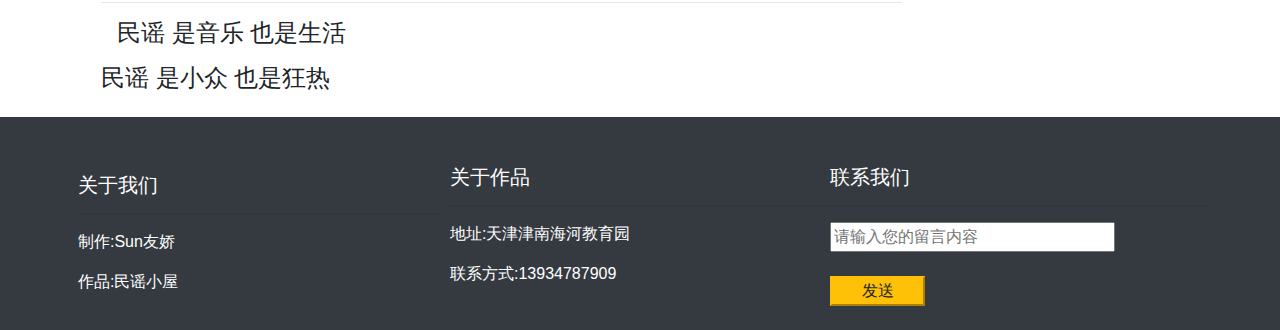
<file: 民谣音乐网/boot/pro/02.html>
<!DOCTYPE html>
<html>
<head lang="en">
    <meta charset="UTF-8">
    <title>关于民谣那些事</title>
    <meta name="viewport" content="width-device-width,initial-scale=1"/>
    <link rel="stylesheet" href="../CSS/bootstrap.css">
    <script src="../JS/jquery.min.js"></script>
    <script src="../JS/popper.min.js"></script>
    <script src="../JS/bootstrap.min.js"></script>
    <link rel="stylesheet" href="./css/comm.css"/>
    <link rel="stylesheet" href="./css/header.css"/>
    <link rel="stylesheet" href="./css/first.css"/>
</head>
<body class="my_first" >
<!-- 导航栏 -->


<div class="color">
    <ul class="breadcrumb color">
        <li class="breadcrumb-item p-4 m-3"><a class="text-dark" href="#">首页</a></li>
        <li class="breadcrumb-item p-4 m-3"><a class="text-dark" href="01.html">电台</a></li>
        <li class="breadcrumb-item p-4 m-2"><a  class="text-dark" href="02.html">歌者</a></li>
        <li class="breadcrumb-item p-4 m-1"><a  class="text-dark" href="03.html">故事</a></li>
        <li class="breadcrumb-item p-4 m-3"><a  class="text-dark" href="#">问答</a></li>
        <ul class="nav nav-pills">
            <li class="dropdown all-camera-dropdown mt-4 ml-5">
                <a class="dropdown-toggle text-dark " data-toggle="dropdown" href="login.html">
                    登录
                    <b class="caret"></b>
                </a>
                <ul class="dropdown-menu">
                    <li data-filter-camera-type="all"><a data-toggle="tab" href="login.html">登录</a></li>
                    <li data-filter-camera-type="Alpha"><a data-toggle="tab" href="login.html">注册</a></li>
                </ul>
            </li></ul>
    </ul>
</div>
<!-- //导航栏 -->
<div class="bg-white">
<div class="container mt-5  ">
   <div class="row p-3 mt-3">
       <div class="col-lg-9">
            <h4 class="d-block mb-5 mt-5">民谣的萌发地，往往就是你所赖以生存的城市——挤爆的地铁、加班的夜晚、昏暗的酒吧、钢筋水泥的森林，在四周坚硬的背景映衬下，你特别渴望柔软的慰藉</h4>
           <hr/>
           <p>2018年4月22日</p>
           <h5>烟嗓民谣:沧桑尽述于旋律之中</h5>
           <span>民谣大叔:郭旭——《不找了》</span>
           <p>在无能为力的年纪，遇上了最想照顾一生的人。</p>
           <img src="../img/header/ps.jpg" class="w-50" alt=""/>
           <hr/>
           <p>2016年10月22日</p>
           <h5>因为你还年轻，所以听民谣还会流泪</h5>
           <span>民谣:赵雷——《南方姑娘》</span>
           <p>因为一个人,爱上一座城</p>
           <img src="../img/header/cqz.jpg" class="w-50" alt=""/>
           <hr/>
           <p>2016年10月22日</p>
           <h5>因为你还年轻，所以听民谣还会流泪</h5>
           <span>民谣:宋冬野——《安河桥》</span>
           <p>让我在看你一眼，从南到北</p>
           <img src="../img/header/ll.jpg" class="w-50" alt=""/>
           <hr/>
           <h4 class="m-3">民谣  是音乐  也是生活</h4>
           <h4>民谣  是小众  也是狂热</h4>
       </div>
       <div class="col-lg-3">
           <input type="text" name="name" placeholder="搜索..." class="mt-5"/>
              <button class="rounded">查找</button>
           <p class=" m-0 mt-3 ">最新评论</p>
           <hr/>
           <span>banxin 在 斑马,斑马-宋冬野</span>
           <p>很喜欢这首《斑马，斑马》呢。感觉现在喜欢民谣的人不多了</p>
           <hr/>
           <span>华东 在 六月雨-龚钊</span>
           <p>很酷的女吉他手，我看过她的视频和现场，推荐哦~</p>
           <hr/>
           <span>游历者 在 儿时-刘昊霖</span>
           <p>非常好听~</p>
           <hr/>
           <span>moyan 在 理想三旬-陈鸿宇</span>
           <p>唱民谣的叔叔~</p>
           <hr/>
           <span>乐乐 在 想我推荐</span>
           <p>建议多推荐一些雷子的歌。</p>
           <hr/>
           <p class=" m-0 mt-3 pt-5">分类目录</p>
           <hr/>
           <span>作品赏析</span>
           <hr/>
           <span>民谣专辑</span>
           <hr/>
           <span>民谣人物</span>
           <hr/>
           <span>民谣故事</span>
           <hr/>
           <span>民谣演出</span>
           <p class=" m-0 mt-3 pt-5">分类目录</p>
           <hr/>
           <span>作品赏析</span>
           <hr/>
           <span>民谣专辑</span>
           <hr/>
           <span>民谣人物</span>
           <hr/>
           <span>民谣故事</span>
           <hr/>
           <span>民谣演出</span>
           </div>
   </div>
</div>
</div>
<div class="bg-dark ">
    <div  class="container">
        <div class="row align-content-center">
            <div class="col-lg-4 text-white p-2 mt-5 ">
                <h5>关于我们</h5>
                <hr/>
                <p>制作:Sun友娇</p>
                <span>作品:民谣小屋</span>
            </div>
            <div class="col-lg-4 text-white p-0  mt-5 mb-4">
                <h5>关于作品</h5>
                <hr/>
                <p>地址:天津津南海河教育园</p>
                <span>联系方式:13934787909</span></div>
            <div class="col-lg-4 text-white p-0  mt-5 mb-4">
                <h5>联系我们</h5>
                <hr/>
                <input type="text" class="w-75 mb-4" placeholder="请输入您的留言内容" />
                <button class="btn-warning w-25 ">发送</button>
            </div>
        </div>
    </div>
</div>
</div>
</body>
</html>
</file>
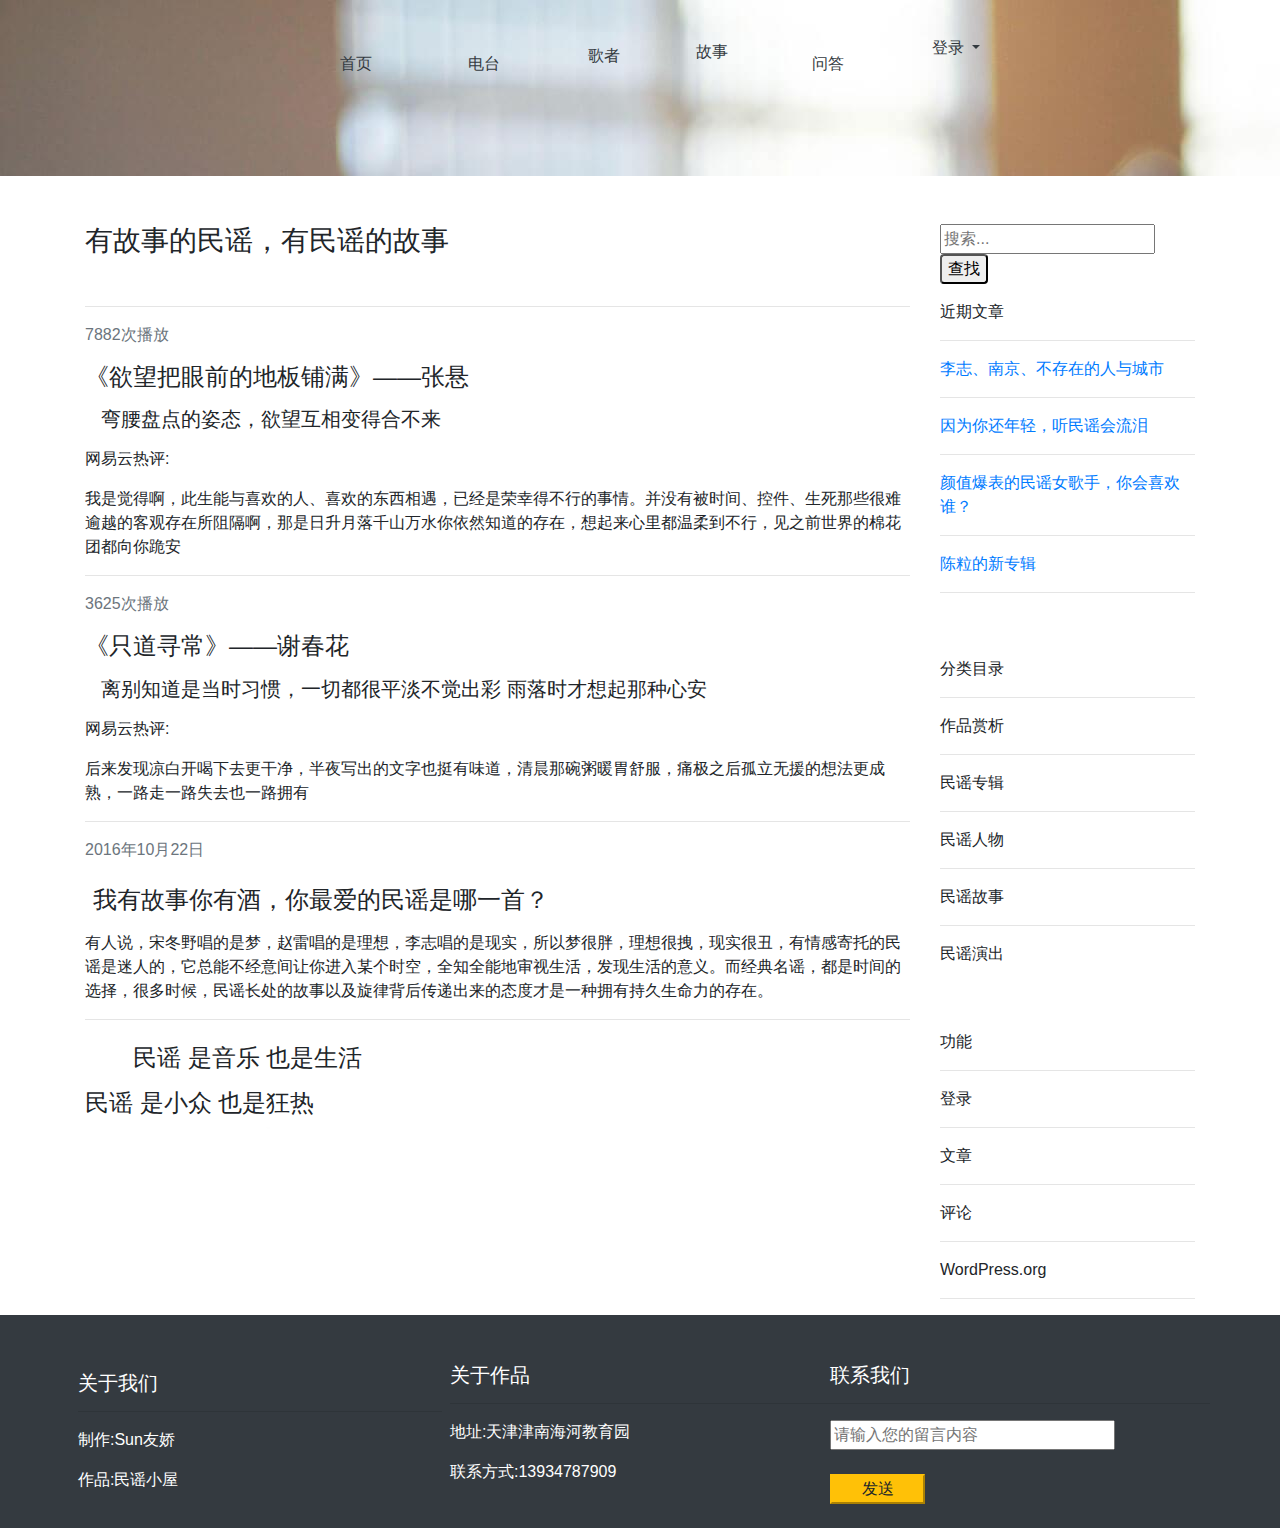
<file: 民谣音乐网/boot/pro/03.html>
<!DOCTYPE html>
<html>
<head lang="en">
    <meta charset="UTF-8">
    <title>关于民谣那些事</title>
    <meta name="viewport" content="width-device-width,initial-scale=1"/>
    <link rel="stylesheet" href="../CSS/bootstrap.css">
    <script src="../JS/jquery.min.js"></script>
    <script src="../JS/popper.min.js"></script>
    <script src="../JS/bootstrap.min.js"></script>
    <link rel="stylesheet" href="./css/comm.css"/>
    <link rel="stylesheet" href="./css/header.css"/>
    <link rel="stylesheet" href="./css/first.css"/>
</head>
<body class="my_first" >
<!-- 导航栏 -->


<div class="color">
    <ul class="breadcrumb color">
        <li class="breadcrumb-item p-4 m-3"><a class="text-dark" href="#">首页</a></li>
        <li class="breadcrumb-item p-4 m-3"><a class="text-dark" href="01.html">电台</a></li>
        <li class="breadcrumb-item p-4 m-2"><a  class="text-dark" href="02.html">歌者</a></li>
        <li class="breadcrumb-item p-4 m-1"><a  class="text-dark" href="03.html">故事</a></li>
        <li class="breadcrumb-item p-4 m-3"><a  class="text-dark" href="#">问答</a></li>
        <ul class="nav nav-pills">
            <li class="dropdown all-camera-dropdown mt-4 ml-5">
                <a class="dropdown-toggle text-dark " data-toggle="dropdown" href="login.html">
                    登录
                    <b class="caret"></b>
                </a>
                <ul class="dropdown-menu">
                    <li data-filter-camera-type="all"><a data-toggle="tab" href="login.html">登录</a></li>
                    <li data-filter-camera-type="Alpha"><a data-toggle="tab" href="login.html">注册</a></li>
                </ul>
            </li></ul>
    </ul>
</div>
<!-- //导航栏 -->
<div class="bg-white">
    <div class="container mt-5  ">
        <div class="row ">
            <div class="col-lg-9">
                <h3 class="d-block mb-5 mt-5 text-family">有故事的民谣，有民谣的故事</h3>
                <hr/>
                <p class="text-muted">7882次播放</p>
                <h4 class="">《欲望把眼前的地板铺满》——张悬</h4>
                <h5 class="m-2 p-2"> 弯腰盘点的姿态，欲望互相变得合不来</h5>
                <p>网易云热评:</p>
                <p>我是觉得啊，此生能与喜欢的人、喜欢的东西相遇，已经是荣幸得不行的事情。并没有被时间、控件、生死那些很难逾越的客观存在所阻隔啊，那是日升月落千山万水你依然知道的存在，想起来心里都温柔到不行，见之前世界的棉花团都向你跪安</p>
                <hr/>
                <p class="text-muted">3625次播放</p>
                <h4 class="">《只道寻常》——谢春花</h4>
                <h5 class="m-2 p-2"> 离别知道是当时习惯，一切都很平淡不觉出彩 雨落时才想起那种心安</h5>
                <p>网易云热评:</p>
                <p>后来发现凉白开喝下去更干净，半夜写出的文字也挺有味道，清晨那碗粥暖胃舒服，痛极之后孤立无援的想法更成熟，一路走一路失去也一路拥有</p>
                <hr/>
                <p class="text-muted">2016年10月22日</p>
                <h4 class="p-2">我有故事你有酒，你最爱的民谣是哪一首？</h4>
                <span>有人说，宋冬野唱的是梦，赵雷唱的是理想，李志唱的是现实，所以梦很胖，理想很拽，现实很丑，有情感寄托的民谣是迷人的，它总能不经意间让你进入某个时空，全知全能地审视生活，发现生活的意义。而经典名谣，都是时间的选择，很多时候，民谣长处的故事以及旋律背后传递出来的态度才是一种拥有持久生命力的存在。</span>
                <hr/>
                <h4 class="m-3 ml-5 mt-4">民谣  是音乐  也是生活</h4>
                <h4>民谣  是小众  也是狂热</h4>
                <img src="../img/header/0.png" class="w-25 mr-5 m-0"/>



            </div>
            <div class="col-lg-3">
                <input type="text" name="name" placeholder="搜索..." class="mt-5"/>
                <button class="rounded">查找</button>
                <p class=" m-0 mt-3 ">近期文章</p>
                <hr/>
                <a href="#">李志、南京、不存在的人与城市</a>
                <hr/>
                <a href="#">因为你还年轻，听民谣会流泪</a>
                <hr/>
                <a href="#">颜值爆表的民谣女歌手，你会喜欢谁？</a>
                <hr/>
                <a href="#">陈粒的新专辑</a>
                <hr/>
                <p class=" m-0 mt-3 pt-5">分类目录</p>
                <hr/>
                <span>作品赏析</span>
                <hr/>
                <span>民谣专辑</span>
                <hr/>
                <span>民谣人物</span>
                <hr/>
                <span>民谣故事</span>
                <hr/>
                <span>民谣演出</span>
                <p class=" m-0 mt-3 pt-5">功能</p>
                <hr/>
                <span>登录</span>
                <hr/>
                <span>文章</span>
                <hr/>
                <span>评论</span>
                <hr/>
                <span>WordPress.org</span>
                <hr/>

            </div>
        </div>
    </div>
</div>
<div class="bg-dark ">
    <div  class="container">
        <div class="row align-content-center">
            <div class="col-lg-4 text-white p-2 mt-5 ">
                <h5>关于我们</h5>
                <hr/>
                <p>制作:Sun友娇</p>
                <span>作品:民谣小屋</span>
            </div>
            <div class="col-lg-4 text-white p-0  mt-5 mb-4">
                <h5>关于作品</h5>
                <hr/>
                <p>地址:天津津南海河教育园</p>
                <span>联系方式:13934787909</span></div>
            <div class="col-lg-4 text-white p-0  mt-5 mb-4">
                <h5>联系我们</h5>
                <hr/>
                <input type="text" class="w-75 mb-4" placeholder="请输入您的留言内容" />
                <button class="btn-warning w-25 ">发送</button>
            </div>
        </div>
    </div>
</div>
</div>
</body>
</html>
</file>
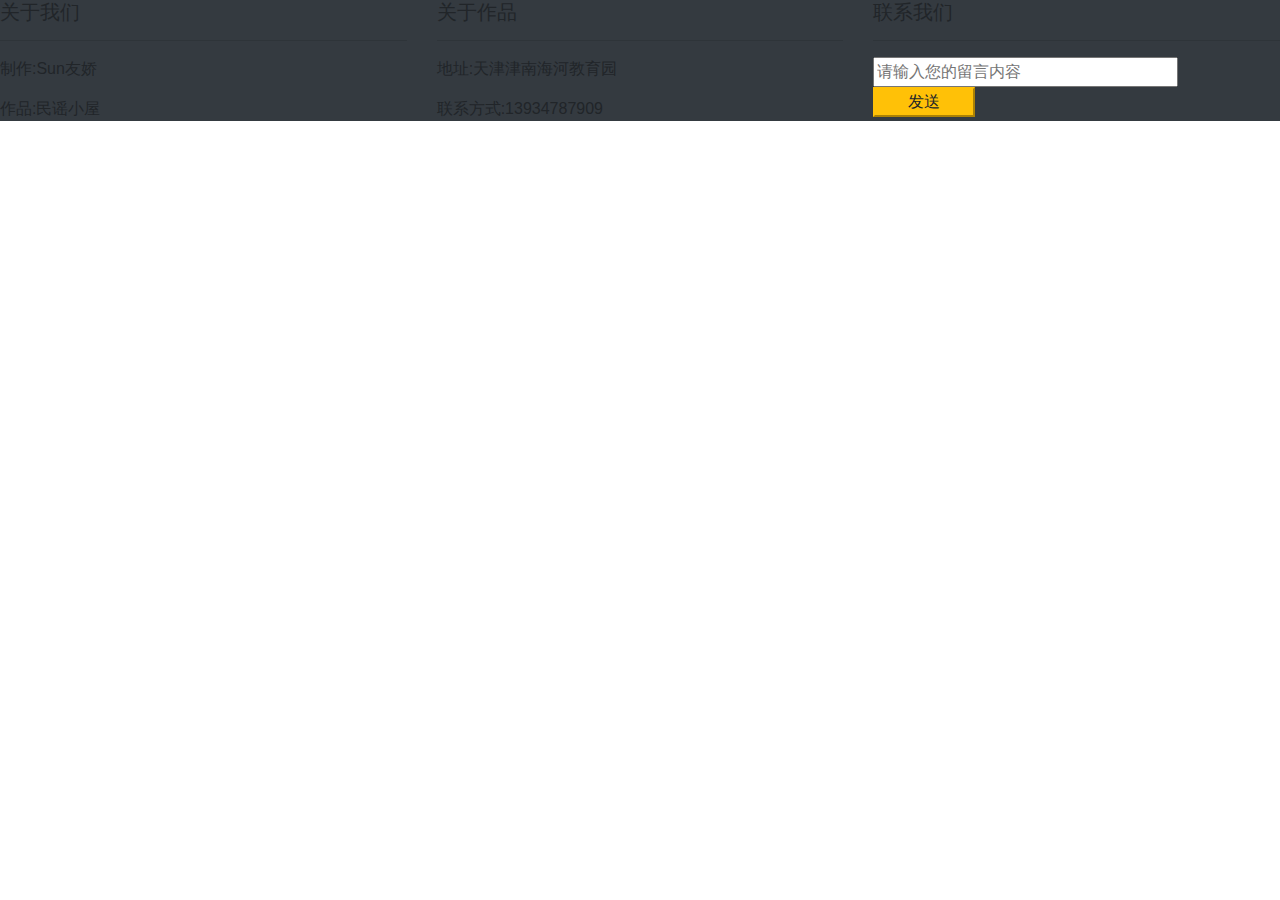
<file: 民谣音乐网/boot/pro/04.html>
<!DOCTYPE html>
<html>
<head lang="en">
    <meta charset="UTF-8">
    <title></title>
    <meta name="viewport" content="width-device-width,initial-scale=1"/>
    <link rel="stylesheet" href="../CSS/bootstrap.css">
    <script src="../JS/jquery.min.js"></script>
    <script src="../JS/popper.min.js"></script>
    <script src="../JS/bootstrap.min.js"></script>
    <link rel="stylesheet" href="css/footer.css"/>
</head>
<body>
<div class="bg-dark">
<div class="row align-content-center">
    <div class="col-lg-4">
       <h5>关于我们</h5>
        <hr/>
        <p>制作:Sun友娇</p>
        <span>作品:民谣小屋</span>
    </div>
    <div class="col-lg-4">
        <h5>关于作品</h5>
        <hr/>
        <p>地址:天津津南海河教育园</p>
        <span>联系方式:13934787909</span></div>
    <div class="col-lg-4">
        <h5>联系我们</h5>
        <hr/>
        <input type="text" class="w-75" placeholder="请输入您的留言内容"/>
        <button class="btn-warning w-25 ">发送</button>
    </div>
</div>
</div>
</body>
</html>
</file>
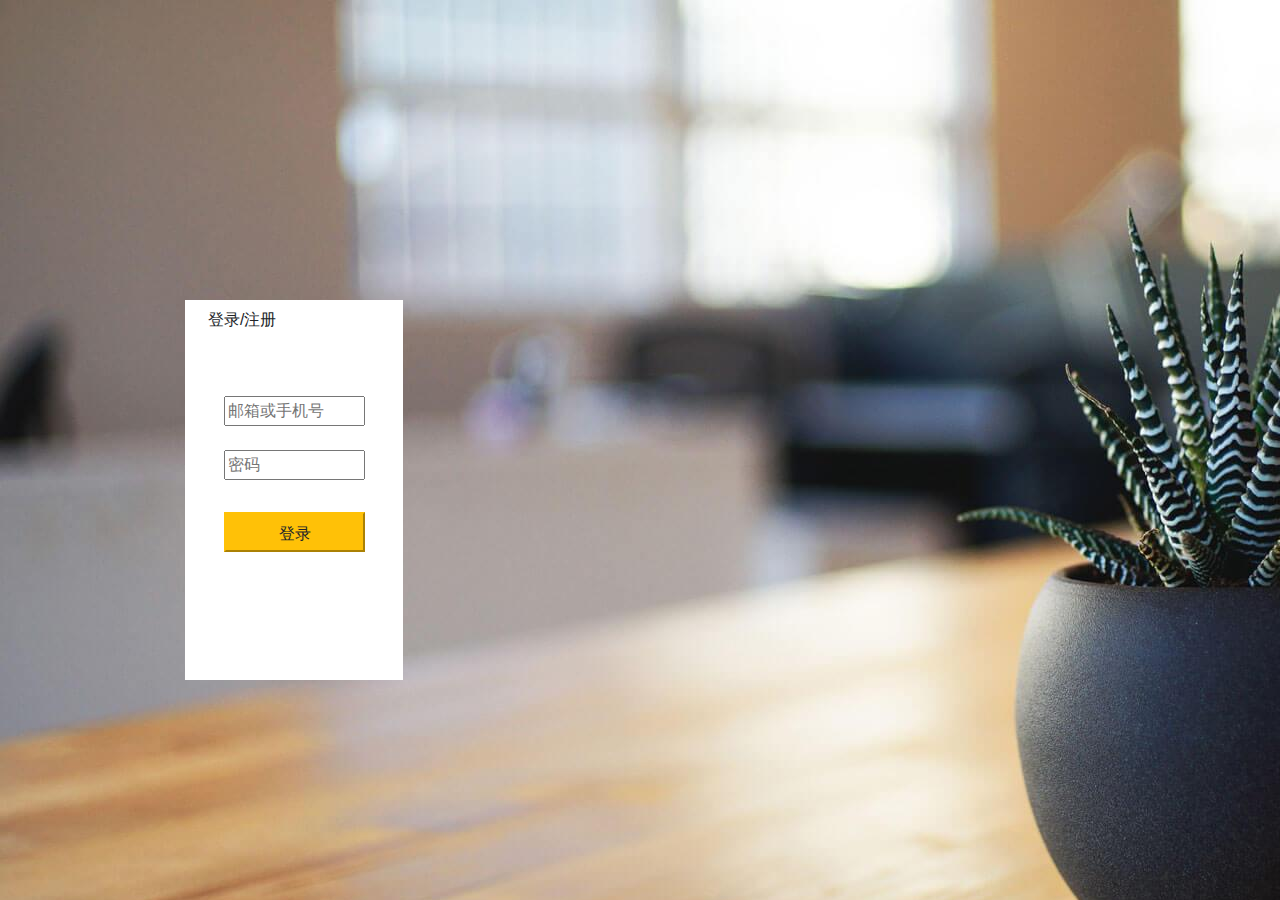
<file: 民谣音乐网/boot/pro/login.html>
<!DOCTYPE html>
<html>
<head lang="en">
    <meta charset="UTF-8">
    <title>登录注册页面</title>
    <meta name="viewport" content="width-device-width,initial-scale=1"/>
    <link rel="stylesheet" href="../CSS/bootstrap.css">
    <script src="../JS/jquery.min.js"></script>
    <script src="../JS/popper.min.js"></script>
    <script src="../JS/bootstrap.min.js"></script>
    <link rel="stylesheet" href="./css/comm.css"/>
    <link rel="stylesheet" href="./css/login.css"/>
</head>
<body  class="my_first">

<div class="row ">
    <div class="col-lg-2 col-md-3 col-sm-5 block bg-white">

          <p class="p-2 mr-5 mb-2 ">登录/注册</p>


        <input type="text" placeholder="邮箱或手机号" class="m-2 w-75 mb-2 mt-5 ml-4"/>
        <input type="text" placeholder="密码" class="m-2 w-75 mt-3 ml-4"/>

    <button class="w-75 btn-warning ml-4 p-1 mt-4 pt-2">登录</button>

</div>
</div>
</body>
</html>
</file>
<file: 糖菓婚纱网/css/index.css>
.mybackground{
 margin-right:80px;
}
.myfont{
    font-family: "Vivaldi";
    font-size:30px;
    font-weight: normal;
  
}

/*重写指示符的样式*/
.carousel-indicators li{
    width:15px;height:15px;
    background-color:#fff;
    margin-left:6px;
    margin-right:6px;
    border-radius: 50%;
}
.carousel-indicators .active{
    background-color:#0aa1ed;
}
/*重写左右箭头的样式*/
.carousel-control-prev,
.carousel-control-next{
    width:3%;height:20%;
    background-color:#aaa;
    top:40%;
    border-radius:0.25rem;   
}
.mylong{
    width:100%;
    height:130px;
    background-color: #ddd;
}
.myhover{
    font-size:30px;
    font-family: "宋体";
    display: inline-flex;
    margin-top:40px;
}
.myright{
    text-align: center;
    margin-top: 60px;
    padding-top:5px;
}
.myliner{
    font-family: "Baskerville Old Face";
    font-size:50px;
}
.myliner-one{
    font-family: "微软雅黑";
    font-size:25px;
}



/*图片框*/
</file>
<file: 糖菓婚纱网/css/common.css>
@media screen and (min-width:992px){


}

@media screen and (max-width:768px) and (min-width:991px){

}

@media screen and (max-width:767px){


}
</file>
<file: 糖菓婚纱网/css/footer.css>
.bj{
    background-color: rgb(17, 17, 17);
   
}
.pic{
    width:28px;
}
.font{
    font-size:15px;
    color:white;
}
.myfooter{
    width:100%;
    height:220px;
    background-color: rgb(90, 87, 87);
    margin-top:50px;
}
.my-margin-left{
    margin-left:90px;
}
.myfony-one{
    color:rgb(233, 227, 227);
    font-family: "微软雅黑";
}
.myhheight{
    height:265px;
}
</file>
<file: 糖菓婚纱网/css/first.css>
.mybackground-color{
    width:100%;  
}
.breadcrumb-item+.breadcrumb-item::before{
    content: ">";
}
.breadcrumb{
background-color: transparent;
}
.my-font{
    color:#000;
}

.my-font-one{
    font-family:"Baskerville Old Face";
    font-size: 32px;
    color:rgb(168, 150, 150);
}
.my-font-two{
    color:#000;
}
</file>
<file: 糖菓婚纱网/css/wj.css>
.my-background-a{
    width:100%;
}
</file>
<file: 糖菓婚纱网/css/04.css>
.img_div{
    margin:20px 40px 0 40px;
    position:relative; 
    width:400px;
    height: 500px;
}
.mask {
    position: absolute;
    top:2px;
    left: 0;
    width: 300px;
    height: 465px;
    background: rgba(101, 101, 101, 0.6);
    color: #ffffff;
    opacity: 0;
}
.mask h3 {
    text-align: center;
}
.img_div a:hover .mask {
    opacity: 1;           
}
.my-font-size{
    text-align: center;
    font-size:23px;
    font-family: "楷体";
    position: relative;
    top:370px;
    color:rgb(236, 149, 115);
}
.my-font-family{
    text-align: center;
    font-size:20px;
    font-family: "宋体";
    position: relative;
    top:355px;
    color:rgb(233, 150, 81);
}
</file>
<file: 糖菓婚纱网/css/login.css>
.mybackground{
    width: 100%;
    height:100%;
    background-repeat: no-repeat;
    background-position: center;
    align-items: center;
    position: relative;
    top:50px;
    right:55px;
}
.myborder{
    width:300px;
    height:450px;
    border:0px solid #ddd;
    position: relative;
    left:770px;
    bottom: 550px;
    
}
.mybutton-right{
    border-radius: 3px;
}
.mybutton-left{
    float:left;
    border-radius: 3px;
    outline: none;
}
.mypic{
    width:30px;
    position: relative;
    bottom:15px;
    left:15px;
}
.myname{
    border-radius: 7px;
    padding:0px;
    margin:0px;
    position: relative;
    left:15px;
}
.myfont{
    color:#fff;
}
.btn:hover,
.btn:focus {
outline: none; 
}
.btn-success{
 height:40px;
}
.mypwd{
position: relative;
left:150px;	
}

.myfont-family{
font-family: "Vivaldi";
font-size:30px;
font-weight: normal;
text-align: center;	
}
.mycol{
color:#fff;
text-decoration: none;
}
a:link { text-decoration:none;}
</file>
<file: 民谣音乐网/boot/pro/css/comm.css>
/*pc=992px����*/
@media screen and (min-width:992px){


}
/*768px<=pad<=991px����*/
@media screen and (max-width:768px) and (min-width:991px){

}
/*phone<=767px С��*/
@media screen and (max-width:767px){


}
</file>
<file: 民谣音乐网/boot/pro/css/header.css>
.bg{
    background-color: #000000;

}
.first{
    width:130px;
    height:130px;
    border:1px solid:#000000;
}
.my_first{
    background-image:url("../../img/header/header.jpg");
    background-attachment:fixed;
}
.bg-white{
    background-size: cover;

    justify-content: space-between;
}
.h3{
    justify-content: space-between;
}
.offset-1{

    border:1px solid #818182;
}
.bg-dark{
    justify-content: space-between;
}
.breadcrumb-item+.breadcrumb-item::before{
    content: " ";

}
.color{

    background-color: transparent;
    justify-content: center;
}
</file>
<file: 民谣音乐网/boot/pro/css/first.css>
.background{
background-image: url("../../img/header/7.jpg");

}
</file>
<file: 民谣音乐网/boot/pro/css/footer.css>
body{
    background-color: transparent;
}
</file>
<file: 民谣音乐网/boot/pro/css/login.css>
.my_first{
    background-image:url("../../img/header/header.jpg");
    background-attachment:fixed;


}

.block{
    float: left;
    left:200px;
    top:300px;
}
.bg-white{
    width:340px;
    height:380px;
}
</file>
